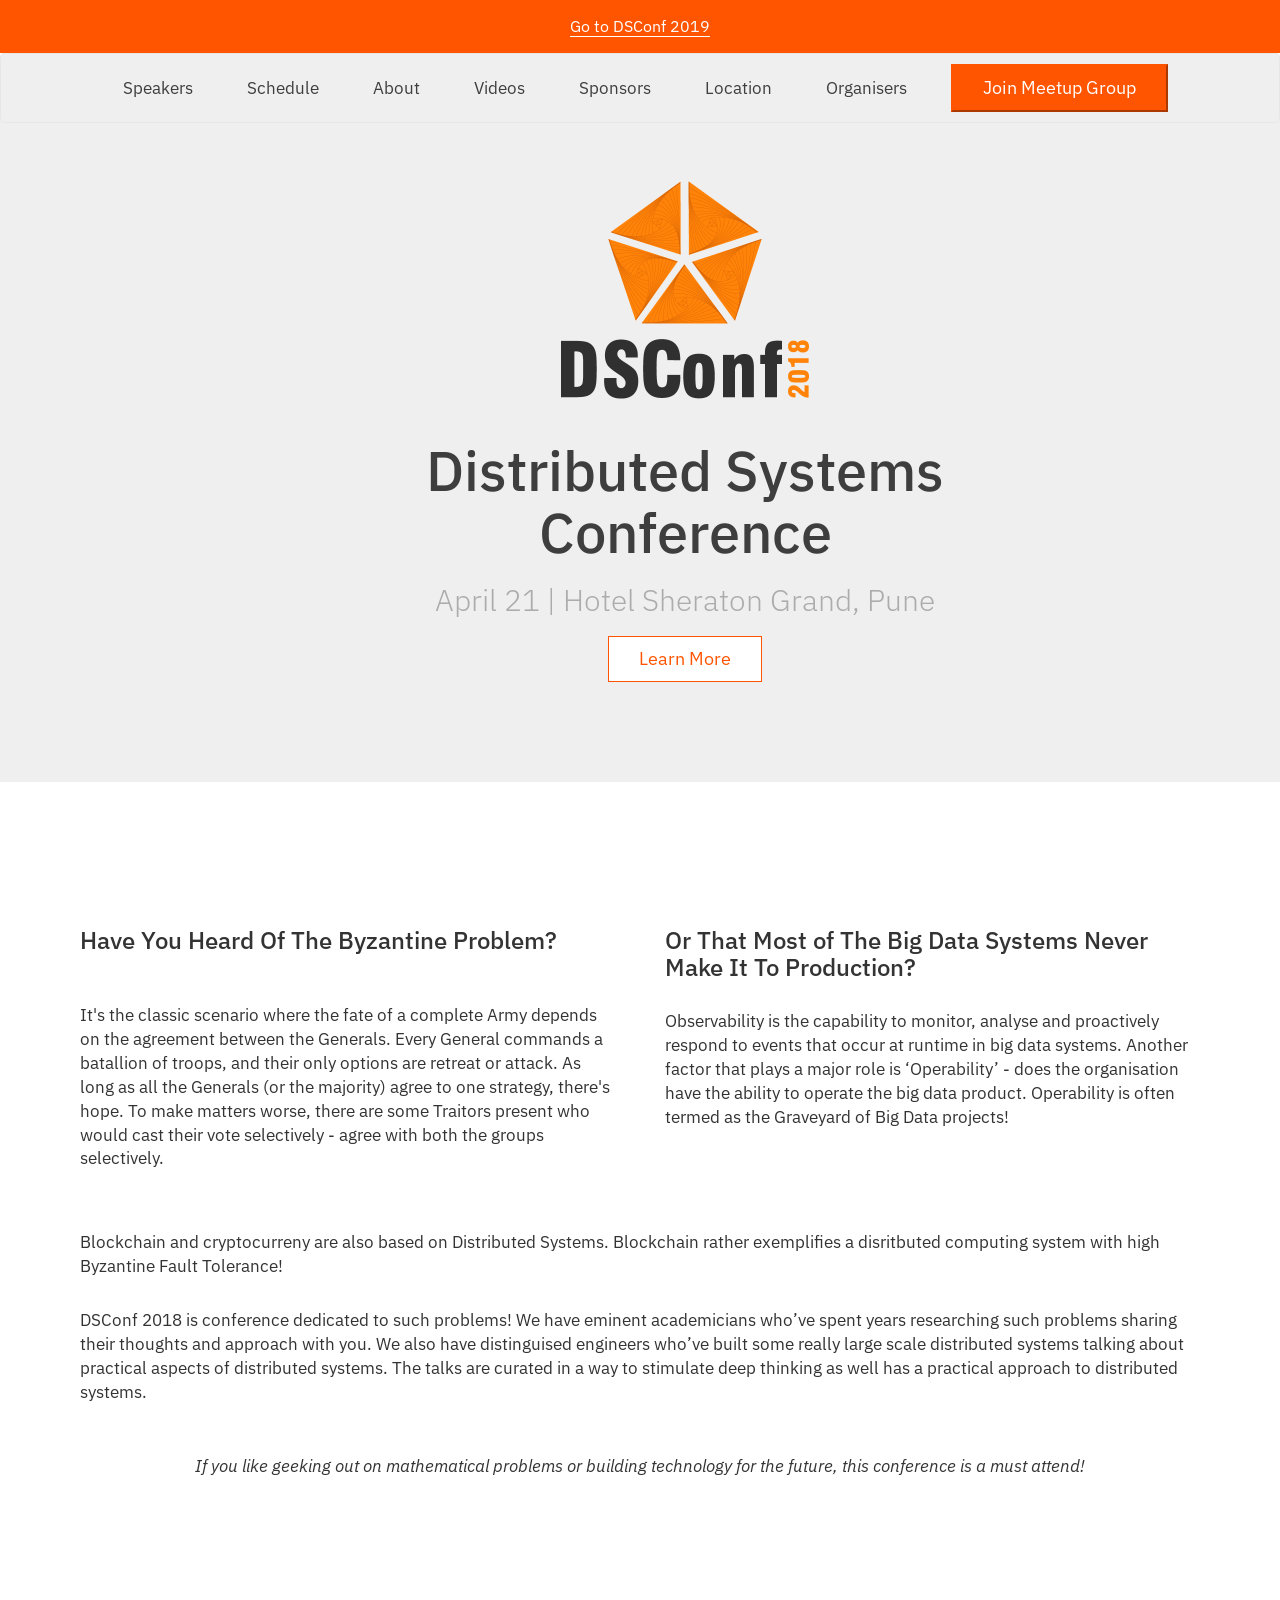
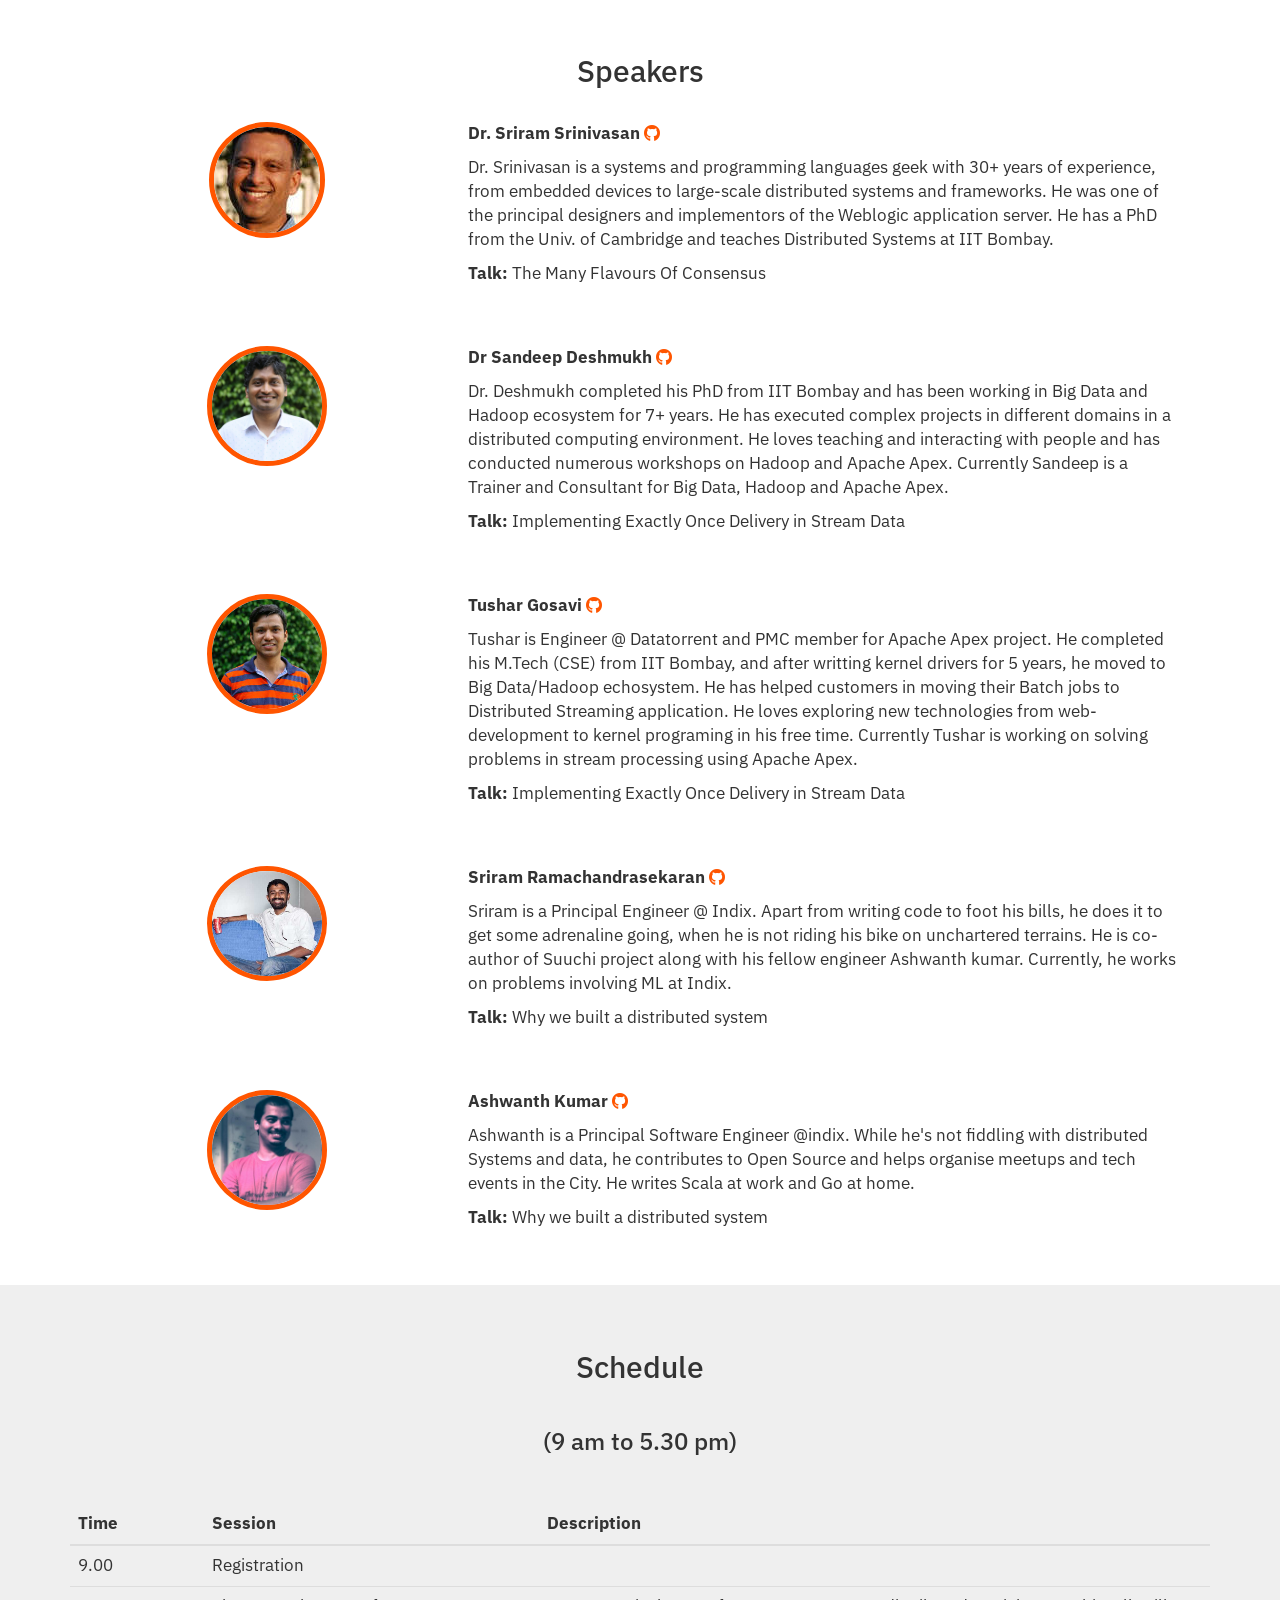
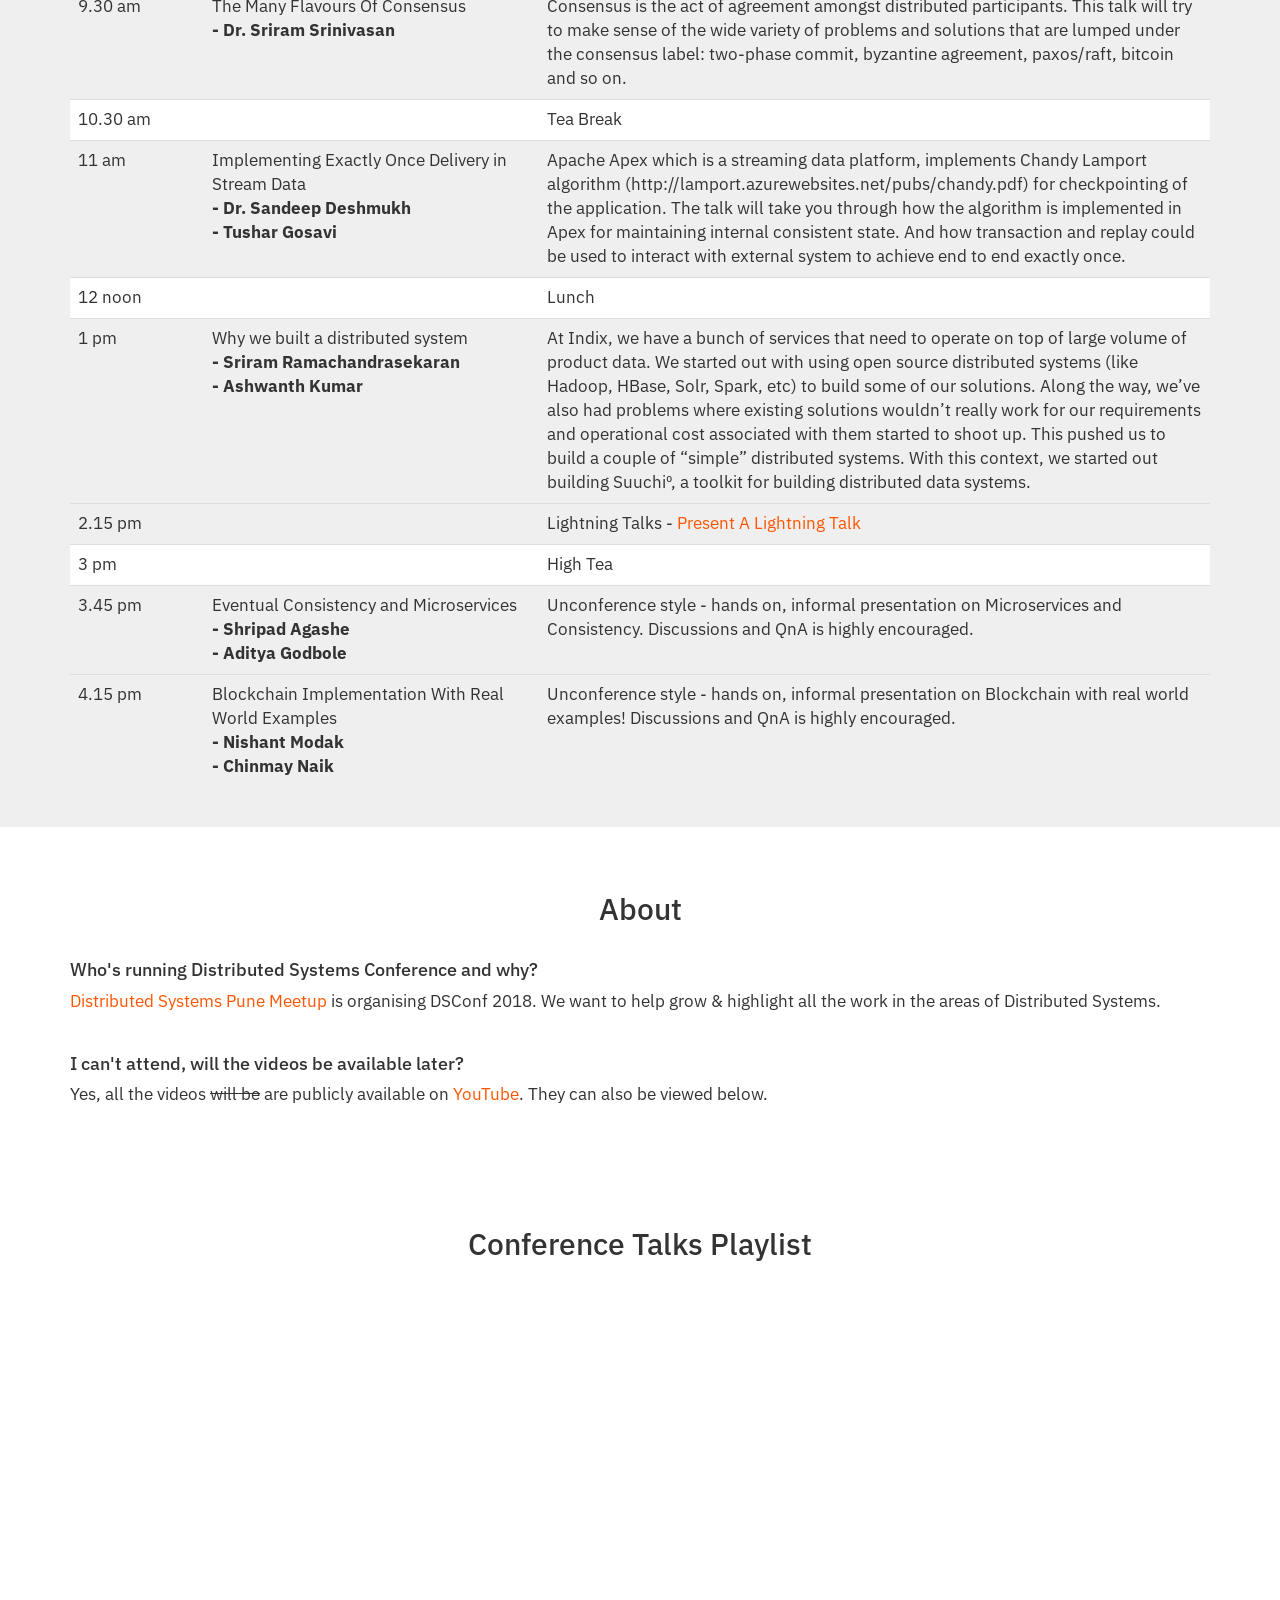
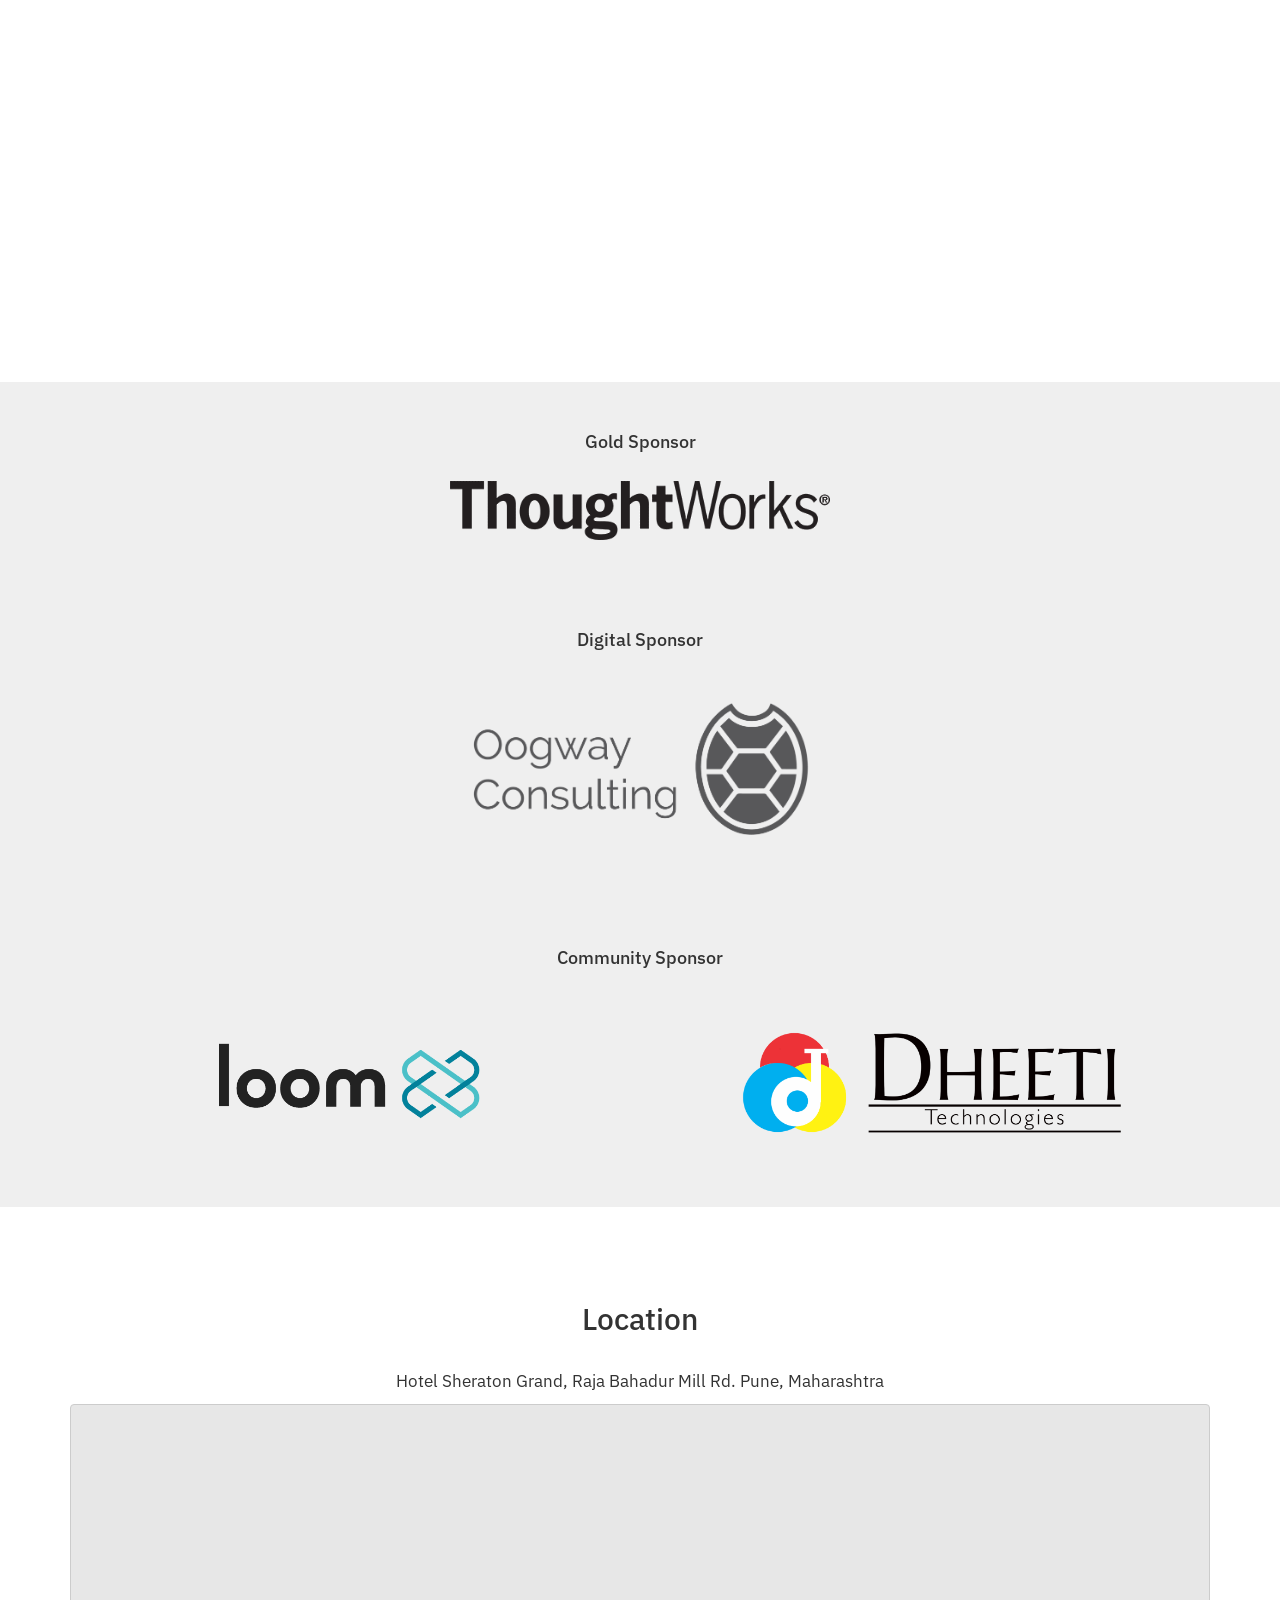
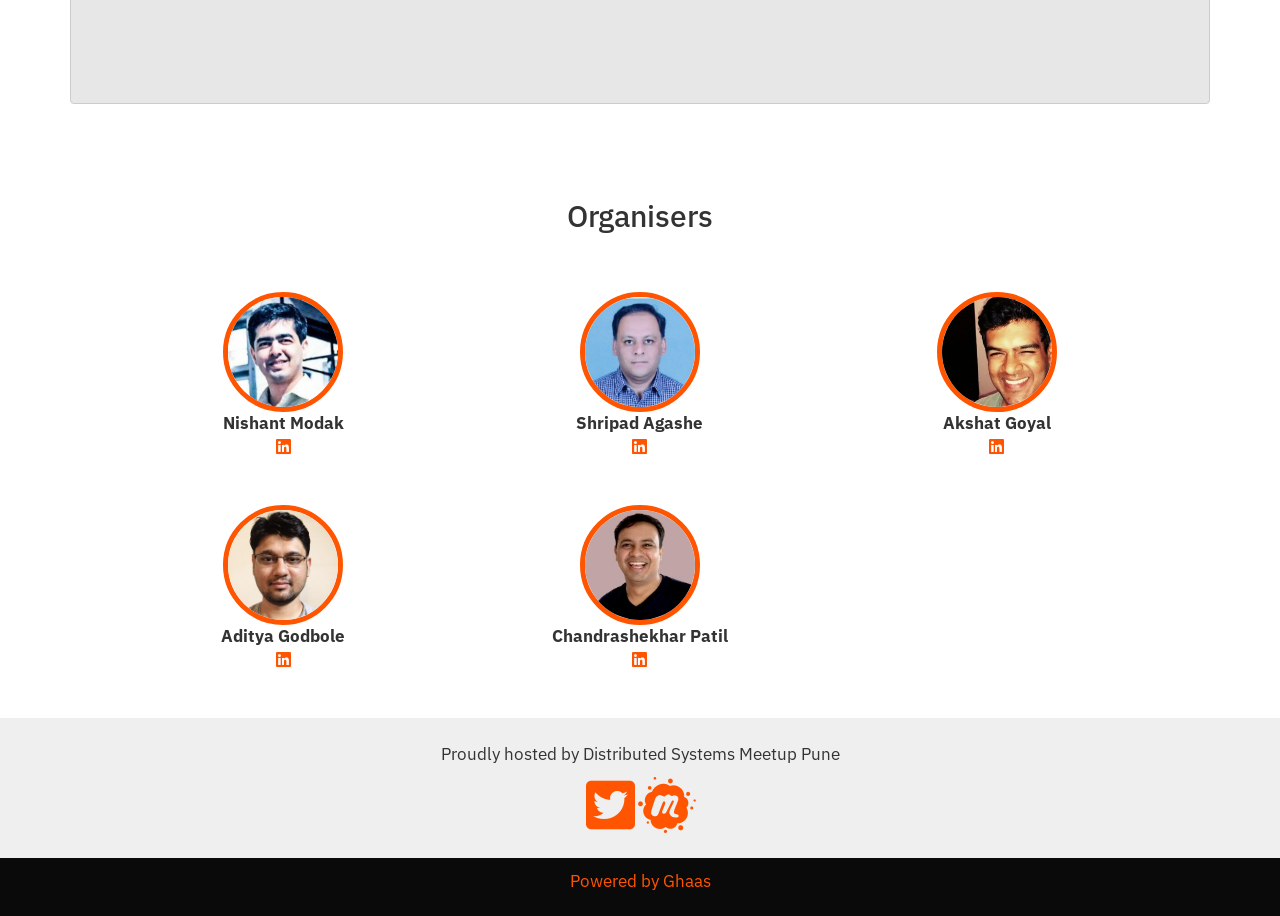
<file: 2018/index.html>
<!doctype html>
<html itemscope itemtype="http://schema.org/Event">

<head>
  <!-- Google Tag Manager -->
  <script>(function(w,d,s,l,i){w[l]=w[l]||[];w[l].push({'gtm.start':
  new Date().getTime(),event:'gtm.js'});var f=d.getElementsByTagName(s)[0],
  j=d.createElement(s),dl=l!='dataLayer'?'&l='+l:'';j.async=true;j.src=
  'https://www.googletagmanager.com/gtm.js?id='+i+dl;f.parentNode.insertBefore(j,f);
  })(window,document,'script','dataLayer','GTM-WKQJ2JG');</script>
  <!-- End Google Tag Manager -->

  <title itemprop="name">Distributed Systems Conference | Pune</title>

  <meta name="viewport" content="width=device-width, initial-scale=1">
  <meta charset="utf-8">
  <meta name="author" content="Distributed Systems Conference 2018" />
  <meta name="description" content="Best Practices | Future of Distributed Systems">
  <meta name="viewport" content="width=device-width">
  <meta http-equiv="X-UA-Compatible" content="IE=edge,chrome=1">

  <link rel="icon" type="image/png" href="../assets/img/DSConf_logo.png">

  <!-- <meta name="generator" content="Hugo 0.34" /> -->
  <meta property="og:title" content="Distributed Systems Conference 2018" />
  <meta property="og:description" content="Best Practices | Future of Distributed Systems" />
  <meta property="og:image" content="https://dsconf.in/img/header-img.png" />
  <meta property="og:type" content="website" />
  <meta property="og:url" content="https://dsconf.in/" />

  <link href="https://fonts.googleapis.com/css?family=IBM+Plex+Sans" rel="stylesheet">

  <meta name="twitter:card" content="summary_large_image" />
  <meta name="twitter:site" content="@dist_sys">
  <!-- <meta name="twitter:image:src" content="https://dsconf.in/img/badge.jpg"/> -->
  <meta name="twitter:title" content="Distributed Systems Conference" />
  <meta name="twitter:description" content="Best Practices | Future of Distributed Systems" />
  <meta name="twitter:image" content="https://dsconf.in/img/header-img.png">

  <link rel="stylesheet" href="https://maxcdn.bootstrapcdn.com/bootstrap/3.3.7/css/bootstrap.min.css" integrity="sha384-BVYiiSIFeK1dGmJRAkycuHAHRg32OmUcww7on3RYdg4Va+PmSTsz/K68vbdEjh4u"
    crossorigin="anonymous">

  <!-- Latest compiled and minified JavaScript -->
  <script src="https://maxcdn.bootstrapcdn.com/bootstrap/3.3.7/js/bootstrap.min.js" integrity="sha384-Tc5IQib027qvyjSMfHjOMaLkfuWVxZxUPnCJA7l2mCWNIpG9mGCD8wGNIcPD7Txa"
    crossorigin="anonymous"></script>


  <link rel="shortcut icon" href="img/favicon.ico" type="image/x-icon">
  <link rel="apple-touch-icon" href="img/apple-touch-icon.png">
  <link href="https://use.fontawesome.com/releases/v5.0.8/css/all.css" rel="stylesheet">
  <link rel="stylesheet" type="text/css" href="css/custom.css">


</head>

<body>

  <!-- Google Tag Manager (noscript) -->
  <noscript><iframe src="https://www.googletagmanager.com/ns.html?id=GTM-WKQJ2JG"
  height="0" width="0" style="display:none;visibility:hidden"></iframe></noscript>
  <!-- End Google Tag Manager (noscript) -->

  <header>
    <div class="back-to-18">
      <div class="container">
        <a href="../">Go to DSConf 2019</a>
      </div>
    </div>
    <nav class="navbar navbar-default text-center" style="color: #efefef">
      <a href="#speakers" target="_blank" title="Speakers" class="nav-link" style="padding: 25px; text-align: center;  margin-top: 5px">
        Speakers
      </a>
      <a href="#schedule" target="_blank" title="Schedule" class="nav-link" style="padding: 25px">
        Schedule
      </a>
      <a href="#about" target="_blank" title="About" class="nav-link" style="padding: 25px">
        About
      </a>
      <a href="#video" target="_blank" title="Videos" class="nav-link" style="padding: 25px">
        Videos
      </a>
      <a href="#sponsors" target="_blank" title="About" class="nav-link" style="padding: 25px">
        Sponsors
      </a>
      <a href="#location" target="_blank" title="Location" class="nav-link" style="padding: 25px">
        Location
      </a>
      <a href="#organiser" target="_blank" title="Location" class="nav-link" style="padding: 25px">
        Organisers
      </a>
      <a href="https://www.meetup.com/Distributed-Systems-Meetup/" target="_blank" title="Location" class="nav-link"
        style="padding: 15px"><button class="btn-1 btn-lg">
          Join Meetup Group</button>
      </a>
    </nav>
  </header>



  <!-- <header class="header"> -->
  <div class="header">
    <div class="container">
      <div class="row">
        <div class="col-md-12">
          <center><img src="img/DSConf-logo.png" class="img-responsive" style="width: 250px"></center>
          <h1>Distributed Systems<br>Conference</h1>
          <h2 style="color: #acacac">April 21 | Hotel Sheraton Grand, Pune</h2>
          <a href="#schedule"><button type="button" class="btn btn-default btn-lg" style="margin-top: 10px">Learn More</button></a>
        </div>
      </div>
    </div>
  </div>

  <div class="section pitch">
    <div class="container">
      <div class="row">
        <div class="col-md-6" style="padding: 25px">
          <h3>Have You Heard Of The Byzantine Problem?</h3>
          <br>
          <br>
          <p>It's the classic scenario where the fate of a complete Army depends on the agreement between the Generals.
            Every General commands a batallion of troops, and their only options are retreat or attack. As long as all
            the Generals (or the majority) agree to one strategy, there's hope. To make matters worse, there are some
            Traitors present who would cast their vote selectively - agree with both the groups selectively.</p>
          <!-- <p>Byzantine Problem is commonly seen in Distributed Systems. How would you go about building a system that is fault tolerant to the 'traitor' nodes.</p> -->

        </div>
        <div class="col-md-6" style="padding: 25px">

          <h3>Or That Most of The Big Data Systems Never Make It To Production?</h3>
          <br>
          <p>Observability is the capability to monitor, analyse and proactively respond to events that occur at
            runtime in big data systems. Another factor that plays a major role is ‘Operability’ - does the
            organisation have the ability to operate the big data product. Operability is often termed as the Graveyard
            of Big Data projects!</p>
        </div>
      </div>

      <div class="row">
        <div class="col-md-12" style="padding: 25px">
          <p>Blockchain and cryptocurreny are also based on Distributed Systems. Blockchain rather exemplifies a
            disritbuted computing system with high Byzantine Fault Tolerance!</p>
          <br>
          <p style="text-align: left">DSConf 2018 is conference dedicated to such problems! We have eminent
            academicians who’ve spent years researching such problems sharing their thoughts and approach with you. We
            also have distinguised engineers who’ve built some really large scale distributed systems talking about
            practical aspects of distributed systems. The talks are curated in a way to stimulate deep thinking as well
            has a practical approach to distributed systems.</p>
          <br>
          <br>
          <p style="text-align: center;"><em>If you like geeking out on mathematical problems or building technology
              for the future, this conference is a must attend!</em></p>
        </div>
      </div>
    </div>
  </div>



  <div class="section lineup" id="speakers">
    <div class="container">
      <h2>Speakers</h2>
      <div class="speaker row">
        <div class="col-sm-4">
          <img src="img/sriram.jpg">
        </div>
        <div class="col-sm-8">
          <p style="text-align: left;"><b>Dr. Sriram Srinivasan</b> <a href="https://github.com/sriram-srinivasan"
              target="_blank"><i class="fab fa-github"></i></a> </p>
          <p style="text-align: left;">Dr. Srinivasan is a systems and programming languages geek with 30+ years of
            experience, from embedded devices to large-scale distributed systems and frameworks. He was one of the
            principal designers and implementors of the Weblogic application server. He has a PhD from the Univ. of
            Cambridge and teaches Distributed Systems at IIT Bombay.</p>
          <p style="text-align: left;"><b>Talk:</b> The Many Flavours Of Consensus</p>
        </div>
      </div>

      <div class="speaker row">
        <div class="col-sm-4">
          <img src="img/sandeep-deshmukh.jpg" style="width: 120px">
        </div>
        <div class="col-sm-8">
          <p style="text-align: left;"><b>Dr Sandeep Deshmukh </b><a href="https://github.com/sandeepdeshmukh" target="_blank"><i
                class="fab fa-github"></i></a></p>
          <p style="text-align: left;">Dr. Deshmukh completed his PhD from IIT Bombay and has been working in Big Data
            and Hadoop ecosystem for 7&#43; years. He has executed complex projects in different domains in a
            distributed computing environment. He loves teaching and interacting with people and has conducted numerous
            workshops on Hadoop and Apache Apex. Currently Sandeep is a Trainer and Consultant for Big Data, Hadoop and
            Apache Apex.</p>

          <p style="text-align: left;"><b>Talk:</b> Implementing Exactly Once Delivery in Stream Data</p>
        </div>
      </div>

      <div class="speaker row">
        <div class="col-sm-4">
          <img src="img/tushar.jpeg" style="width: 120px">
        </div>
        <div class="col-sm-8">
          <p style="text-align: left;"><b>Tushar Gosavi </b><a href="https://github.com/tushargosavi" target="_blank"><i
                class="fab fa-github"></i></a></p>
          <p style="text-align: left;">Tushar is Engineer @ Datatorrent and PMC member for Apache Apex project. He
            completed his M.Tech (CSE) from IIT Bombay, and after writting kernel drivers for 5 years, he moved to Big
            Data/Hadoop echosystem. He has helped customers in moving their Batch jobs to Distributed Streaming
            application. He loves exploring new technologies from web-development to kernel programing in his free
            time. Currently Tushar is working on solving problems in stream processing using Apache Apex. </p>

          <p style="text-align: left;"><b>Talk:</b> Implementing Exactly Once Delivery in Stream Data</p>
        </div>
      </div>


      <div class="speaker row">
        <div class="col-sm-4">
          <img src="img/sriram-indix.jpg" style="width: 120px">
        </div>
        <div class="col-sm-8">
          <p style="text-align: left;"><b>Sriram Ramachandrasekaran </b><a href="https://github.com/brewkode" target="_blank"><i
                class="fab fa-github"></i></a></p>
          <p style="text-align: left;">Sriram is a Principal Engineer @ Indix. Apart from writing code to foot his
            bills, he does it to get some adrenaline going, when he is not riding his bike on unchartered terrains. He
            is co-author of Suuchi project along with his fellow engineer Ashwanth kumar. Currently, he works on
            problems involving ML at Indix.
            <p style="text-align: left;"><b>Talk:</b> Why we built a distributed system</p>
        </div>
      </div>

      <div class="speaker row">
        <div class="col-sm-4">
          <img src="img/aswant.jpeg" style="width: 120px">
        </div>
        <div class="col-sm-8">
          <p style="text-align: left;"><b>Ashwanth Kumar</b> <a href="https://github.com/ashwanthkumar" target="_blank"><i
                class="fab fa-github"></i></a></p>

          <p style="text-align: left;">Ashwanth is a Principal Software Engineer @indix. While he&#39;s not fiddling
            with distributed Systems and data, he contributes to Open Source and helps organise meetups and tech events
            in the City. He writes Scala at work and Go at home.
            <p style="text-align: left;"><b>Talk:</b> Why we built a distributed system</p>
        </div>
      </div>
    </div>
  </div>


  <div class="section sched" id="schedule">
    <div class="container">
      <h2 class="section-title">Schedule</h2>
      <center>
        <h3>(9 am to 5.30 pm)</h3>
      </center>
      <br>
      <br>
      <table class="table">
        <thead>
          <tr>
            <th class="schedule-time">Time</th>
            <th class="schedule-slot">Session</th>
            <th class="schedule-description">Description</th>
          </tr>
        </thead>
        <tbody>


          <tr>
            <td class="schedule-time">9.00</td>
            <td class="schedule-slot" id=id1>
              Registration
              <span class="speakers-company"></span>
            </td>
            <td class="schedule-description"></td>
          </tr>


          <tr>
            <td class="schedule-time">9.30 am</td>
            <td class="schedule-slot" id=id2>
              The Many Flavours Of Consensus<br><b>- Dr. Sriram Srinivasan</b>
              <span class="speakers-company"></span>
            </td>
            <td class="schedule-description"> Consensus is the act of agreement amongst distributed participants. This
              talk will try to make sense of the wide variety of problems and solutions that are lumped under the
              consensus label: two-phase commit, byzantine agreement, paxos/raft, bitcoin and so on.</td>
          </tr>

          <tr style="background-color: #fff">
            <td class="schedule-time">10.30 am</td>
            <td class="schedule-slot" id=id3>

              <span class="speakers-company"></span>
            </td>
            <td class="schedule-description">Tea Break</td>
          </tr>



          <tr>
            <td class="schedule-time">11 am</td>
            <td class="schedule-slot" id=id3>
              Implementing Exactly Once Delivery in Stream Data <br><b>- Dr. Sandeep Deshmukh</b><br><b>- Tushar Gosavi</b>
              <span class="speakers-company"></span>
            </td>
            <td class="schedule-description">Apache Apex which is a streaming data platform, implements Chandy Lamport
              algorithm (http://lamport.azurewebsites.net/pubs/chandy.pdf) for checkpointing of the application. The
              talk will take you through how the algorithm is implemented in Apex for maintaining internal consistent
              state. And how transaction and replay could be used to interact with external system to achieve end to
              end exactly once. </td>
          </tr>

          <tr style="background-color: #fff">
            <td class="schedule-time">12 noon</td>
            <td class="schedule-slot" id=id3>

              <span class="speakers-company"></span>
            </td>
            <td class="schedule-description">Lunch</td>
          </tr>




          <tr>
            <td class="schedule-time">1 pm</td>
            <td class="schedule-slot" id=id4>
              Why we built a distributed system <br><b>- Sriram Ramachandrasekaran</b><br><b>- Ashwanth Kumar</b>
              <span class="speakers-company"></span>
            </td>
            <td class="schedule-description">At Indix, we have a bunch of services that need to operate on top of large
              volume of product data. We started out with using open source distributed systems (like Hadoop, HBase,
              Solr, Spark, etc) to build some of our solutions. Along the way, we’ve also had problems where existing
              solutions wouldn’t really work for our requirements and operational cost associated with them started to
              shoot up. This pushed us to build a couple of “simple” distributed systems. With this context, we started
              out building Suuchi⁰, a toolkit for building distributed data systems.</td>
          </tr>



          <tr>
            <td class="schedule-time">2.15 pm</td>
            <td class="schedule-slot" id=id5>

              <span class="speakers-company"></span>
            </td>
            <td class="schedule-description">Lightning Talks - <a href="https://docs.google.com/forms/d/e/1FAIpQLSfOF4ZO0Rz4B5fuDj3karP1HTQwK99vUab92j4xO9oRUmSqjw/viewform"
                target="_blank">Present A Lightning Talk</a></td>
          </tr>

          <tr style="background-color: #fff">
            <td class="schedule-time">3 pm</td>
            <td class="schedule-slot" id=id5>

              <span class="speakers-company"></span>
            </td>
            <td class="schedule-description">High Tea</td>
          </tr>


          <tr>
            <td class="schedule-time">3.45 pm</td>
            <td class="schedule-slot" id=id4>
              Eventual Consistency and Microservices <br><b>- Shripad Agashe</b><br><b>- Aditya Godbole</b>
              <span class="speakers-company"></span>
            </td>
            <td class="schedule-description">Unconference style - hands on, informal presentation on Microservices and
              Consistency. Discussions and QnA is highly encouraged.</td>
          </tr>

          <tr>
            <td class="schedule-time">4.15 pm</td>
            <td class="schedule-slot" id=id4>
              Blockchain Implementation With Real World Examples <br><b>- Nishant Modak</b><br><b>- Chinmay Naik</b>
              <span class="speakers-company"></span>
            </td>
            <td class="schedule-description">Unconference style - hands on, informal presentation on Blockchain with
              real world examples! Discussions and QnA is highly encouraged.</td>
          </tr>


        </tbody>
      </table>


    </div>

  </div>



  <div class="section about" id="about">
    <div class="container">
      <h2 class="section-title">About</h2>
      <h4>Who's running Distributed Systems Conference and why?</h4>
      <p><a target="_blank" href="http://meetup.com/Distributed-Systems-Meetup/">Distributed Systems Pune Meetup </a>
        is organising DSConf 2018. We want to help grow &amp; highlight all the work in the areas of Distributed
        Systems.</p>
      <br>
      <h4>I can't attend, will the videos be available later?</h4>
      <p>Yes, all the videos <s>will be</s> are publicly available on <a href="https://www.youtube.com/channel/UCL7eo0uzidPltfX6b8-4KYQ"
          target="_blank">YouTube</a>. They can also be viewed below.</p>

    </div>
  </div>

  <div class="section video" id="video">
    <div class="container">
      <h2 class="section-title">Conference Talks Playlist</h2>
      <div class="row">
        <div class="col-md-12 col-sm-12 col-xs-12">
          <div class="embed-responsive embed-responsive-16by9">
            <iframe class="embed-responsive-item" width="560" height="315" style="padding: 25px" src="https://www.youtube.com/embed/videoseries?list=PLtwryQsokeGLHAIF5K6t2uRfBSoxWcjLa"
              frameborder="0" allow="autoplay; encrypted-media" allowfullscreen></iframe></center>
          </div>
        </div>
      </div>
    </div>
  </div>



  <div class="section sponsors" id="sponsors">
    <div class="container">
      <!-- <h2 class="section-title">Sponsors</h2> -->
      <h4>Gold Sponsor</h4>
      <div class="row">
        <div class="col-sm-12">
          <center><a href="http://thoughtworks.com/" target="_blank"><img class="company-logo img-responsive" src="img/tw-logo.png"
                style="width: 400px"></a></center>
        </div>
      </div>
      <br>
      <br>
      <br>
      <h4>Digital Sponsor</h4>
      <div class="row">
        <div class="col-sm-12">
          <center><a href="http://oogway.in/" target="_blank"><img class="company-logo" src="img/Oogway Logo-02.png"
                style="width: 400px"></center></a>
        </div>
      </div>

      <br>
      <br>
      <br>
      <h4>Community Sponsor</h4>
      <div class="row">
        <div class="col-sm-6">
          <center><a href="https://loomx.io/" target="_blank"><img class="company-logo" src="img/loom-nobg-logo.png"
                style="width: 400px"></center>
        </div>
        <div class="col-sm-6">
          <center><a href="http://www.dheeti.com/" target="_blank"><img class="company-logo img-responsive" src="img/dheeti-logo.png"
                style="width: 420px; margin-top:35px"></a></center>
        </div>

        <!-- <div class="col-sm-4">
            <center><img class="sponsor-logo" src="img/dheeti-logo.png" style="width: 200px"></center>
          </div> -->
      </div>
    </div>
  </div>


  <section class="location section" id="location">
    <div class="container">
      <h2 class="section-title">Location</h2>

      <p itemprop="address" itemscope itemtype="http://schema.org/PostalAddress">
        <span itemprop="streetAddress">Hotel Sheraton Grand, Raja Bahadur Mill Rd. </span>
        <span itemprop="addressLocality">Pune</span>,
        <span itemprop="addressRegion"> Maharashtra</span>
      </p>

      <div id="map-canvas" class="location-area" data-address="Hotel Sheraton Grand, Raja Bahadur Mill Rd, Pune - Maharashtra"></div>
    </div>
  </section>

  </div>
  </div>

  <div class="organiser" id="organiser">
    <div class="container">
      <h2 class="section-title">Organisers</h2>
      <div class="row" style="margin: 35px">
        <div class="col-md-4">
          <center><img src="img/nishant.jpg" style="width: 120px"></center>

          <center>
            <p><b>Nishant Modak</b><br><a href="https://www.linkedin.com/in/modak/" target="_blank"><i class="fab fa-linkedin"></i></a></p>
          </center>
        </div>
        <div class="col-md-4">
          <center><img src="img/shripad.jpg" style="width: 120px"></center>

          <center>
            <p><b>Shripad Agashe</b><br><a href="https://www.linkedin.com/in/sagashe/" target="_blank"><i class="fab fa-linkedin"></i></a></p>
          </center>
        </div>
        <div class="col-md-4">
          <center><img src="img/akshat.jpg" style="width: 120px"></center>

          <center>
            <p><b>Akshat Goyal</b><br><a href="https://www.linkedin.com/in/akshat-goyal/" target="_blank"><i class="fab fa-linkedin"></i></a></p>
          </center>
        </div>
      </div>

      <div class="row" style="margin: 35px">
        <div class="col-md-4">
          <center><img src="img/aditya.jpg" style="width: 120px"></center>

          <center>
            <p><b>Aditya Godbole</b><br><a href="https://www.linkedin.com/in/adityagodbole/" target="_blank"><i class="fab fa-linkedin"></i></a></p>
          </center>
        </div>
        <div class="col-md-4">
          <center><img src="img/shekhar.jpg" style="width: 120px"></center>

          <center>
            <p><b>Chandrashekhar Patil</b><br><a href="https://www.linkedin.com/in/cshekharpatil/" target="_blank"><i
                  class="fab fa-linkedin"></i></a></p>
          </center>
        </div>

      </div>
    </div>





    <div class="footer section">
      <div class="container">
        <p>Proudly hosted by Distributed Systems Meetup Pune</p>
        <a href="https://twitter.com/dist_sys"><i class="fab fa-twitter-square fa-4x"></i></a>
        <a href="https://www.meetup.com/Distributed-Systems-Meetup/"><i class="fab fa-meetup fa-4x"></i></a>
      </div>
    </div>

    <div class="footer section" style="background-color: #0a0a0a; padding: 12px">
      <div class="container">
        <a href="https://ghaas.xyz" target="_blank">
          <p>Powered by Ghaas</p>
        </a>
      </div>
    </div>


    <script src="https://ajax.googleapis.com/ajax/libs/jquery/1.11.0/jquery.min.js"></script>
    <script>
      window.jQuery || document.write('<script src="https://dsconf.in/js/jquery.js"><\/script>')
    </script>


    <script src="https://maps.google.com/maps/api/js?key=AIzaSyBn2ym7eC7ljBuWwxZgJ-U9gbKCIMk43rQ"></script>
    <script src="js/main.js"></script>
    <script src="js/jquery.js"></script>

</body>

</html>
</file>
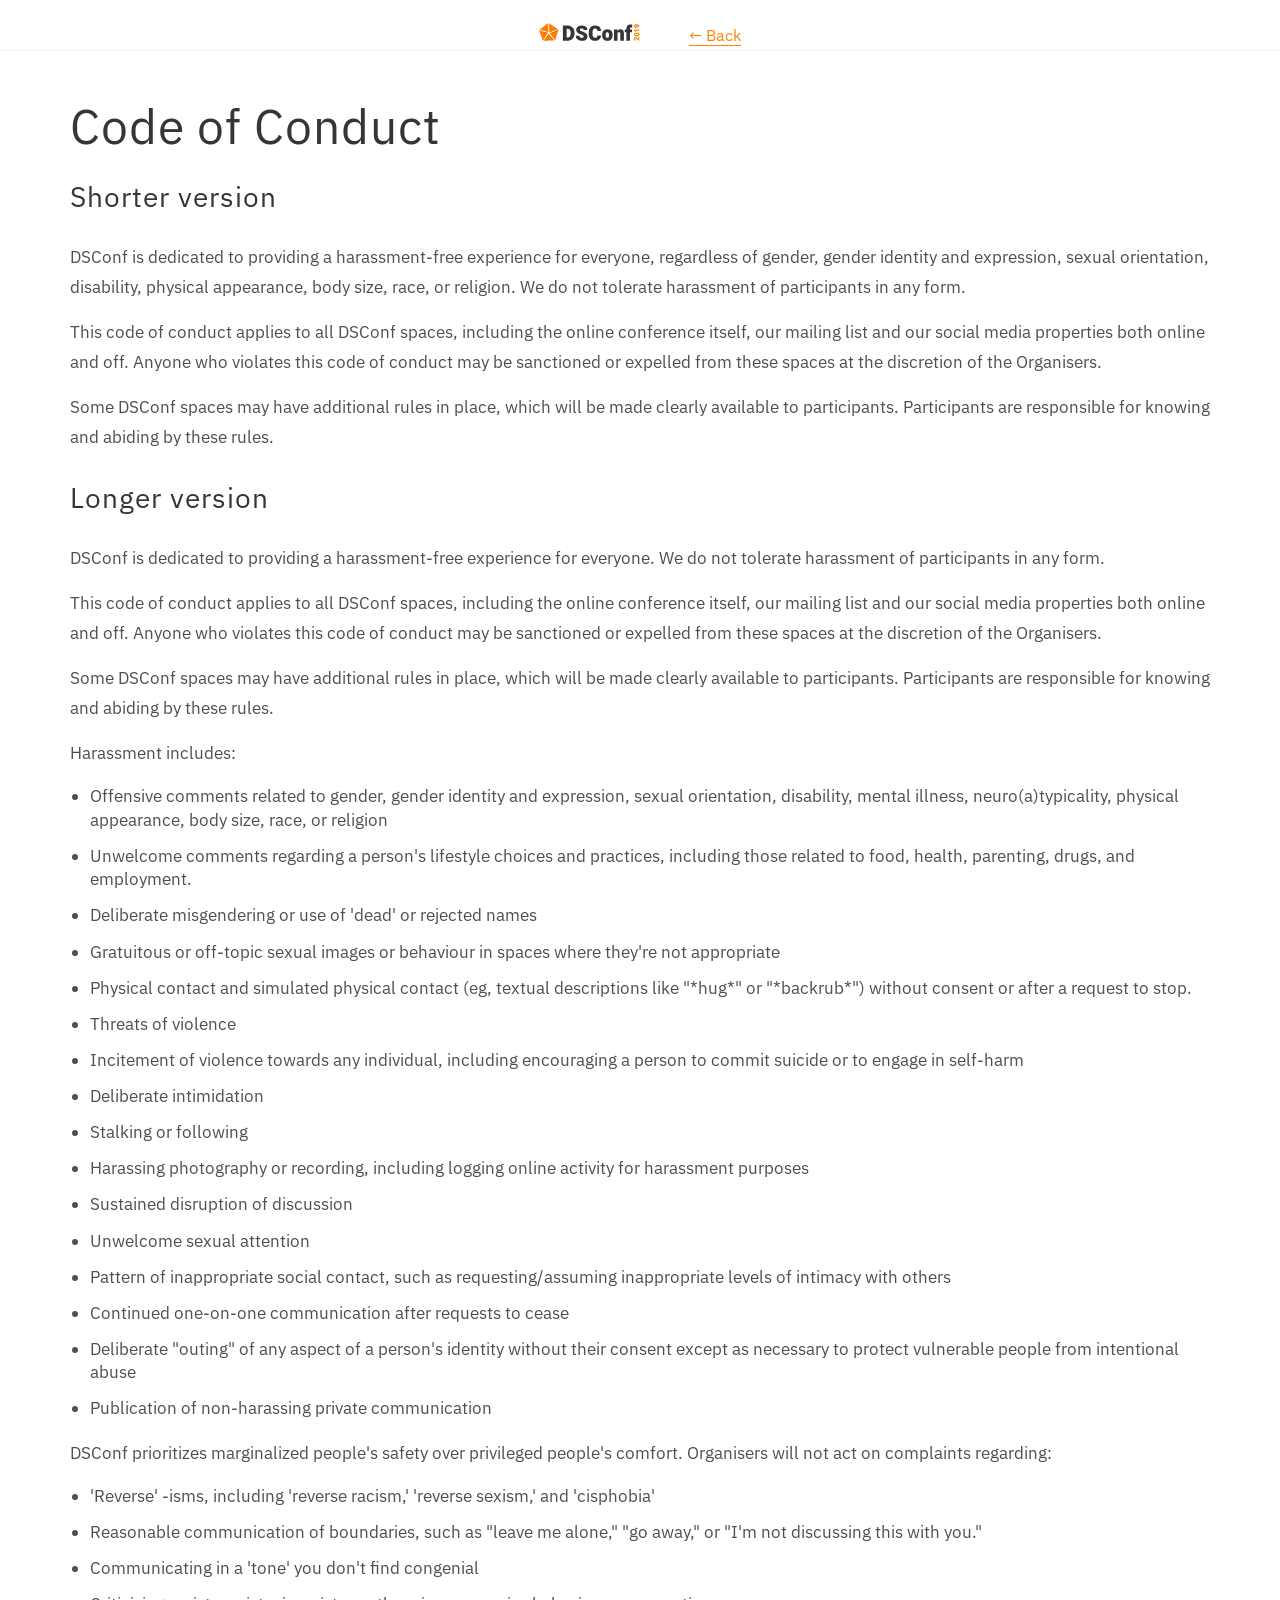
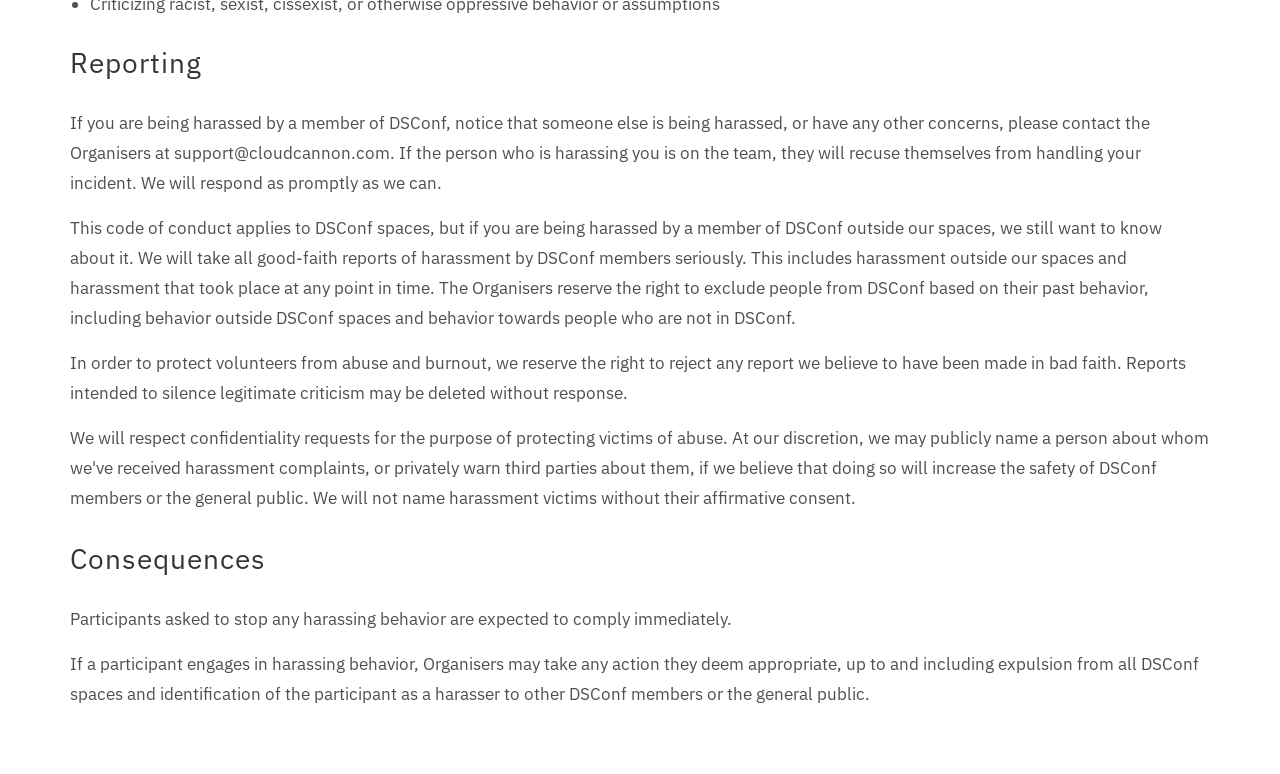
<file: code-of-conduct/index.html>
<!DOCTYPE html>
<html lang="en">

<head>

  <!-- Google Tag Manager -->
  <script>(function(w,d,s,l,i){w[l]=w[l]||[];w[l].push({'gtm.start':
  new Date().getTime(),event:'gtm.js'});var f=d.getElementsByTagName(s)[0],
  j=d.createElement(s),dl=l!='dataLayer'?'&l='+l:'';j.async=true;j.src=
  'https://www.googletagmanager.com/gtm.js?id='+i+dl;f.parentNode.insertBefore(j,f);
  })(window,document,'script','dataLayer','GTM-WKQJ2JG');</script>
  <!-- End Google Tag Manager -->
      
  <meta charset="UTF-8">
  <meta name="viewport" content="width=device-width, initial-scale=1.0">
  <meta http-equiv="X-UA-Compatible" content="ie=edge">
  <title>Code of Conduct | DSConf</title>
  <link href="https://fonts.googleapis.com/css?family=IBM+Plex+Sans:400,400i,700,700i|Open+Sans" rel="stylesheet">
  <link rel="stylesheet" href="../assets/css/style.css">
  <link rel="icon" type="image/png" href="../assets/img/DSConf_logo.png">
  <!-- Search Engine -->
  <meta name="description" content="Best Practices | Future of Distributed Systems">
  <meta name="image" content="https://dsconf.in/assets/img/site-image-meta.jpg">
  <!-- Schema.org for Google -->
  <meta itemprop="name" content="DSConf 2019 | India's Premier Distributed Systems Conference">
  <meta itemprop="description" content="Best Practices | Future of Distributed Systems">
  <meta itemprop="image" content="https://dsconf.in/assets/img/site-image-meta.jpg">
  <!-- Twitter -->
  <meta name="twitter:card" content="summary">
  <meta name="twitter:title" content="DSConf 2019 | India's Premier Distributed Systems Conference">
  <meta name="twitter:description" content="Best Practices | Future of Distributed Systems">
  <meta name="twitter:site" content="@dist_sys">
  <meta name="twitter:creator" content="@dist_sys">
  <meta name="twitter:image:src" content="https://dsconf.in/assets/img/site-image-meta.jpg">
  <!-- Open Graph general (Facebook, Pinterest & Google+) -->
  <meta name="og:title" content="DSConf 2019 | India's Premier Distributed Systems Conference">
  <meta name="og:description" content="Best Practices | Future of Distributed Systems">
  <meta name="og:image" content="https://dsconf.in/assets/img/site-image-meta.jpg">
  <meta name="og:url" content="https://dsconf.in">
  <meta name="og:site_name" content="DSConf 2019">
  <meta name="og:type" content="website">
  <style>
    p, ul, li {
      font-size: 17px;
      color: #4f4f4f;
    }
    nav {
      position: relative;
    }
    section {
      padding: 50px 0;
    }
    .nav-items {
      display: flex;
      flex-wrap: wrap;
      justify-content: space-between;
      align-items: center;
      width: 100%;
      padding-top: 20px;
    }
    .nav-left, .nav-right {
      flex: 1;
    }
    .nav-left img {
      width: 150px;
    }
    .nav-left a {
      border: none;
      text-decoration: none;
    }
    .nav-right {
      text-align: right;
    }
    .nav-right a:hover {
      border-bottom-color: #4f4f4f;
    }
  </style>
</head>

<body>

  <!-- Google Tag Manager (noscript) -->
  <noscript><iframe src="https://www.googletagmanager.com/ns.html?id=GTM-WKQJ2JG"
  height="0" width="0" style="display:none;visibility:hidden"></iframe></noscript>
  <!-- End Google Tag Manager (noscript) -->

  <nav>
    <div class="container">
      <div class="nav-items">
        <div class="nav-left">
          <a href="../">
            <img src="../assets/img/DSConf2019_logo.svg" alt="DSConf logo">
          </a>
        </div>
        <div class="nav-right">
          <a href="../">&larr; Back</a>
        </div>
      </div>
    </div>
  </nav>

  <!-- <div class="nav-wrapper"></div> -->

  <main>

    <section>
      <div class="container">
        <h1>Code of Conduct</h1>
        <h3>Shorter version </h3>
        <p>DSConf is dedicated to providing a harassment-free experience for everyone, regardless of gender, gender identity and expression, sexual orientation, disability, physical appearance, body size, race, or religion. We do not tolerate harassment of participants in any form.</p>
        <p>This code of conduct applies to all DSConf spaces, including the online conference itself, our mailing list and our social media properties both online and off. Anyone who violates this code of conduct may be sanctioned or expelled from these spaces at the discretion of the Organisers.</p>
        <p>Some DSConf spaces may have additional rules in place, which will be made clearly available to participants. Participants are responsible for knowing and abiding by these rules.</p>
        <h3>Longer version</h3>
        <p>DSConf is dedicated to providing a harassment-free experience for everyone. We do not tolerate harassment of participants in any form.</p>
        <p>This code of conduct applies to all DSConf spaces, including the online conference itself, our mailing list and our social media properties both online and off. Anyone who violates this code of conduct may be sanctioned or expelled from these spaces at the discretion of the Organisers.</p>
        <p>Some DSConf spaces may have additional rules in place, which will be made clearly available to participants. Participants are responsible for knowing and abiding by these rules. </p>
        <p>Harassment includes: </p>
        <ul>
          <li>Offensive comments related to gender, gender identity and expression, sexual orientation, disability, mental illness, neuro(a)typicality, physical appearance, body size, race, or religion </li>
          <li>Unwelcome comments regarding a person's lifestyle choices and practices, including those related to food, health, parenting, drugs, and employment. </li>
          <li>Deliberate misgendering or use of 'dead' or rejected names</li>
          <li>Gratuitous or off-topic sexual images or behaviour in spaces where they're not appropriate</li>
          <li>Physical contact and simulated physical contact (eg, textual descriptions like "*hug*" or "*backrub*") without consent or after a request to stop.</li>
          <li>Threats of violence</li>
          <li>Incitement of violence towards any individual, including encouraging a person to commit suicide or to engage in self-harm</li>
          <li>Deliberate intimidation</li>
          <li>Stalking or following</li>
          <li>Harassing photography or recording, including logging online activity for harassment purposes</li>
          <li>Sustained disruption of discussion</li>
          <li>Unwelcome sexual attention</li>
          <li>Pattern of inappropriate social contact, such as requesting/assuming inappropriate levels of intimacy with others</li>
          <li>Continued one-on-one communication after requests to cease</li>
          <li>Deliberate "outing" of any aspect of a person's identity without their consent except as necessary to protect vulnerable people from intentional abuse</li>
          <li>Publication of non-harassing private communication</li>
        </ul>
        <p>DSConf prioritizes marginalized people's safety over privileged people's comfort. Organisers will not act on complaints regarding:</p>
        <ul>
          <li>'Reverse' -isms, including 'reverse racism,' 'reverse sexism,' and 'cisphobia'</li>
          <li>Reasonable communication of boundaries, such as "leave me alone," "go away," or "I'm not discussing this with you."</li>
          <li>Communicating in a 'tone' you don't find congenial</li>
          <li>Criticizing racist, sexist, cissexist, or otherwise oppressive behavior or assumptions</li>
        </ul>
        <h3>Reporting </h3>
        <p>If you are being harassed by a member of DSConf, notice that someone else is being harassed, or have any other concerns, please contact the Organisers at support@cloudcannon.com. If the person who is harassing you is on the team, they will recuse themselves from handling your incident. We will respond as promptly as we can.</p>
        <p>This code of conduct applies to DSConf spaces, but if you are being harassed by a member of DSConf outside our spaces, we still want to know about it. We will take all good-faith reports of harassment by DSConf members seriously. This includes harassment outside our spaces and harassment that took place at any point in time. The Organisers reserve the right to exclude people from DSConf based on their past behavior, including behavior outside DSConf spaces and behavior towards people who are not in DSConf.</p>
        <p>In order to protect volunteers from abuse and burnout, we reserve the right to reject any report we believe to have been made in bad faith. Reports intended to silence legitimate criticism may be deleted without response.</p>
        <p>We will respect confidentiality requests for the purpose of protecting victims of abuse. At our discretion, we may publicly name a person about whom we've received harassment complaints, or privately warn third parties about them, if we believe that doing so will increase the safety of DSConf members or the general public. We will not name harassment victims without their affirmative consent.</p>
        <h3>Consequences</h3>
        <p>Participants asked to stop any harassing behavior are expected to comply immediately. </p>
        <p>If a participant engages in harassing behavior, Organisers may take any action they deem appropriate, up to and including expulsion from all DSConf spaces and identification of the participant as a harasser to other DSConf members or the general public.</p>
      </div>
    </section>

  </main>

</body>

</html>
</file>
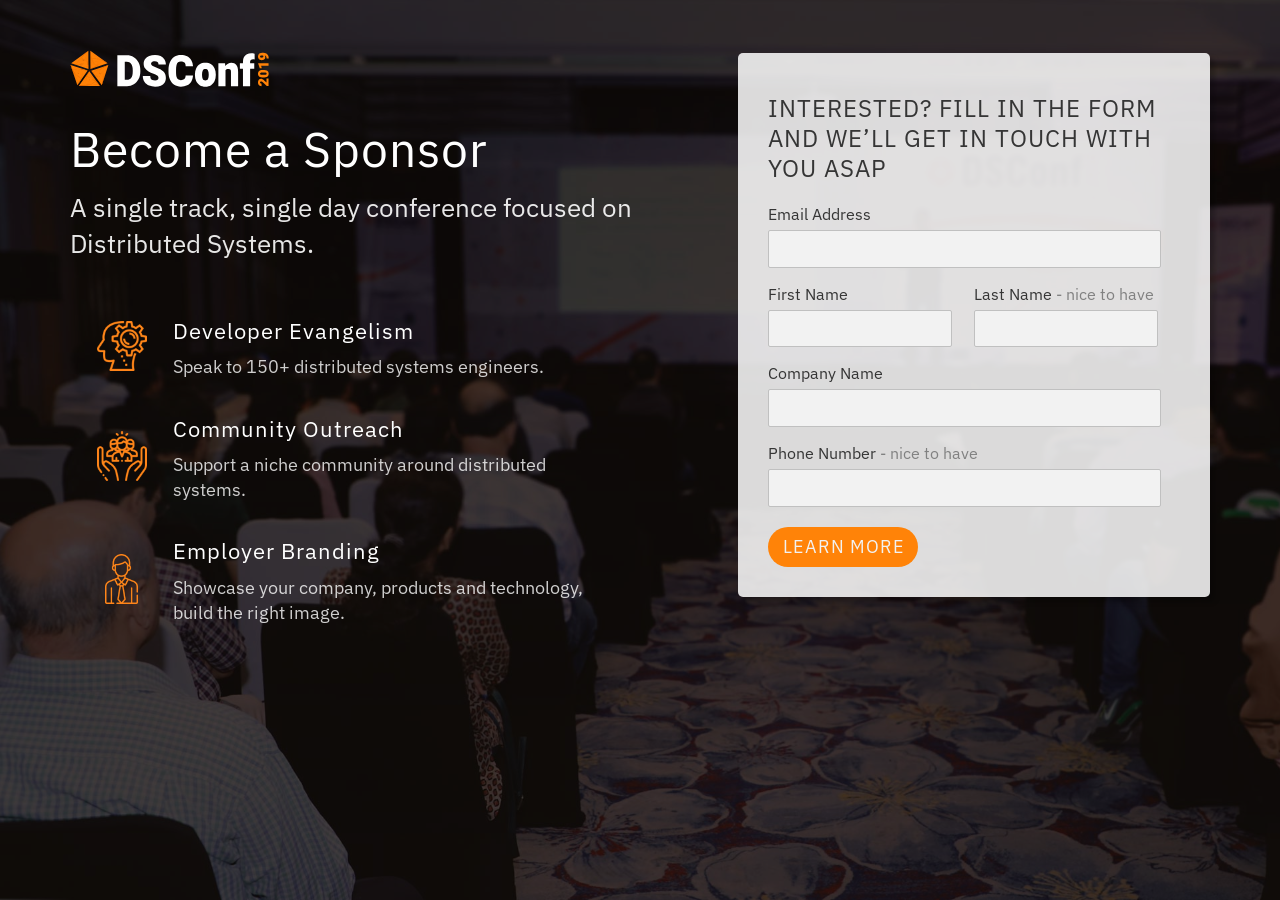
<file: sponsor/index.html>
<!DOCTYPE html>
<html lang="en">

<head>

  <!-- Google Tag Manager -->
  <script>(function(w,d,s,l,i){w[l]=w[l]||[];w[l].push({'gtm.start':
  new Date().getTime(),event:'gtm.js'});var f=d.getElementsByTagName(s)[0],
  j=d.createElement(s),dl=l!='dataLayer'?'&l='+l:'';j.async=true;j.src=
  'https://www.googletagmanager.com/gtm.js?id='+i+dl;f.parentNode.insertBefore(j,f);
  })(window,document,'script','dataLayer','GTM-WKQJ2JG');</script>
  <!-- End Google Tag Manager -->

  <meta charset="UTF-8">
  <meta name="viewport" content="width=device-width, initial-scale=1.0">
  <meta http-equiv="X-UA-Compatible" content="ie=edge">
  <title>Become a Sponsor at the DSConf 2019 | India&apos;s Premier Distributed Systems Conference</title>
  <link href="https://fonts.googleapis.com/css?family=IBM+Plex+Sans:400,400i,700,700i" rel="stylesheet">
  <link rel="stylesheet" href="../assets/css/style.css">
  <link rel="icon" type="image/png" href="../assets/img/DSConf_logo.png">
  <!-- Search Engine -->
  <meta name="description" content="Best Practices | Future of Distributed Systems">
  <meta name="image" content="https://dsconf.in/assets/img/site-image-meta.jpg">
  <!-- Schema.org for Google -->
  <meta itemprop="name" content="DSConf 2019 | India's Premier Distributed Systems Conference">
  <meta itemprop="description" content="Best Practices | Future of Distributed Systems">
  <meta itemprop="image" content="https://dsconf.in/assets/img/site-image-meta.jpg">
  <!-- Twitter -->
  <meta name="twitter:card" content="summary">
  <meta name="twitter:title" content="DSConf 2019 | India's Premier Distributed Systems Conference">
  <meta name="twitter:description" content="Best Practices | Future of Distributed Systems">
  <meta name="twitter:site" content="@dist_sys">
  <meta name="twitter:creator" content="@dist_sys">
  <meta name="twitter:image:src" content="https://dsconf.in/assets/img/site-image-meta.jpg">
  <!-- Open Graph general (Facebook, Pinterest & Google+) -->
  <meta name="og:title" content="DSConf 2019 | India's Premier Distributed Systems Conference">
  <meta name="og:description" content="Best Practices | Future of Distributed Systems">
  <meta name="og:image" content="https://dsconf.in/assets/img/site-image-meta.jpg">
  <meta name="og:url" content="https://dsconf.in">
  <meta name="og:site_name" content="DSConf 2019">
  <meta name="og:type" content="website">
</head>

<body>

  <!-- Google Tag Manager (noscript) -->
  <noscript><iframe src="https://www.googletagmanager.com/ns.html?id=GTM-WKQJ2JG"
  height="0" width="0" style="display:none;visibility:hidden"></iframe></noscript>
  <!-- End Google Tag Manager (noscript) -->

  <main>

    <section class="deck-hero">
      <div class="container">
        <div class="deck-hero__left">
          <a href="../" class="deck-hero-logo">
            <img src="../assets/img/DSConf2019_logo_white.svg" alt="DSConf 2019 logo" width="200">
          </a>
          <h1>Become a Sponsor</h1>
          <p>A single track, single day conference focused on Distributed Systems.</p>
          <div class="deck-why__items">
            <div class="deck-why__item">
              <div class="deck-why__item--left">
                <img src="../assets/img/Picture1.png" alt="">
              </div>
              <div class="deck-why__item--right">
                <h3>Developer Evangelism</h3>
                <p>Speak to 150+ distributed systems engineers.</p>
              </div>
            </div>
            <div class="deck-why__item">
              <div class="deck-why__item--left">
                <img src="../assets/img/Picture2.png" alt="">
              </div>
              <div class="deck-why__item--right">
                <h3>Community Outreach</h3>
                <p>Support a niche community around distributed systems.</p>
              </div>
            </div>
            <div class="deck-why__item">
              <div class="deck-why__item--left">
                <img src="../assets/img/Picture3.png" alt="">
              </div>
              <div class="deck-why__item--right">
                <h3>Employer Branding</h3>
                <p>Showcase your company, products and technology, build the right image.</p>
              </div>
            </div>
          </div>
        </div>
        <div class="deck-hero__right">
          <h2>Interested? Fill in the form and we’ll get in touch with you asap</h2>
          <!-- <link href="//cdn-images.mailchimp.com/embedcode/classic-10_7.css" rel="stylesheet" type="text/css"> -->
          <div id="mc_embed_signup">
            <form action="https://oogway.us17.list-manage.com/subscribe/post?u=3b53d3b251c5ec89b2abd666d&amp;id=0f6d6bf9b8" method="post" id="mc-embedded-subscribe-form" name="mc-embedded-subscribe-form" class="validate" target="_blank" novalidate>
              <div id="mc_embed_signup_scroll">
                <div class="mc-field-group">
                  <label for="mce-EMAIL">Email Address
                  </label>
                  <input type="email" value="" name="EMAIL" class="required email" id="mce-EMAIL">
                </div>
                <div class="form-halfs">
                  <div class="mc-field-group">
                    <label for="mce-FNAME">First Name
                    </label>
                    <input type="text" value="" name="FNAME" class="required" id="mce-FNAME">
                  </div>
                  <div class="mc-field-group">
                    <label for="mce-LNAME">Last Name <span class="form-optional">- nice to have</span></label>
                    <input type="text" value="" name="LNAME" class="" id="mce-LNAME">
                  </div>
                </div>
                <div class="mc-field-group">
                  <label for="mce-COMPANY">Company Name
                  </label>
                  <input type="text" value="" name="COMPANY" class="required" id="mce-COMPANY">
                </div>
                <div class="mc-field-group size1of2">
                  <label for="mce-PHONE">Phone Number <span class="form-optional">- nice to have</span></label>
                  <input type="text" name="PHONE" class="" value="" id="mce-PHONE">
                </div>
                <div id="mce-responses" class="clear">
                  <div class="response" id="mce-error-response" style="display:none"></div>
                  <div class="response" id="mce-success-response" style="display:none"></div>
                </div> <!-- real people should not fill this in and expect good things - do not remove this or risk form bot signups-->
                <div style="position: absolute; left: -5000px;" aria-hidden="true"><input type="text" name="b_3b53d3b251c5ec89b2abd666d_0f6d6bf9b8" tabindex="-1" value=""></div>
                <div class="clear"><input type="submit" value="Learn More" name="subscribe" id="mc-embedded-subscribe" class="button"></div>
              </div>
            </form>
          </div>
          <script type='text/javascript' src='//s3.amazonaws.com/downloads.mailchimp.com/js/mc-validate.js'></script>
          <script type='text/javascript'>
            (function ($) {
              window.fnames = new Array();
              window.ftypes = new Array();
              fnames[0] = 'EMAIL';
              ftypes[0] = 'email';
              fnames[1] = 'FNAME';
              ftypes[1] = 'text';
              fnames[2] = 'LNAME';
              ftypes[2] = 'text';
              fnames[3] = 'COMPANY';
              ftypes[3] = 'text';
              fnames[4] = 'PHONE';
              ftypes[4] = 'phone';
            }(jQuery));
            var $mcj = jQuery.noConflict(true);
          </script>
        </div>
      </div>
    </section>

  </main>


</body>

</html>
</file>
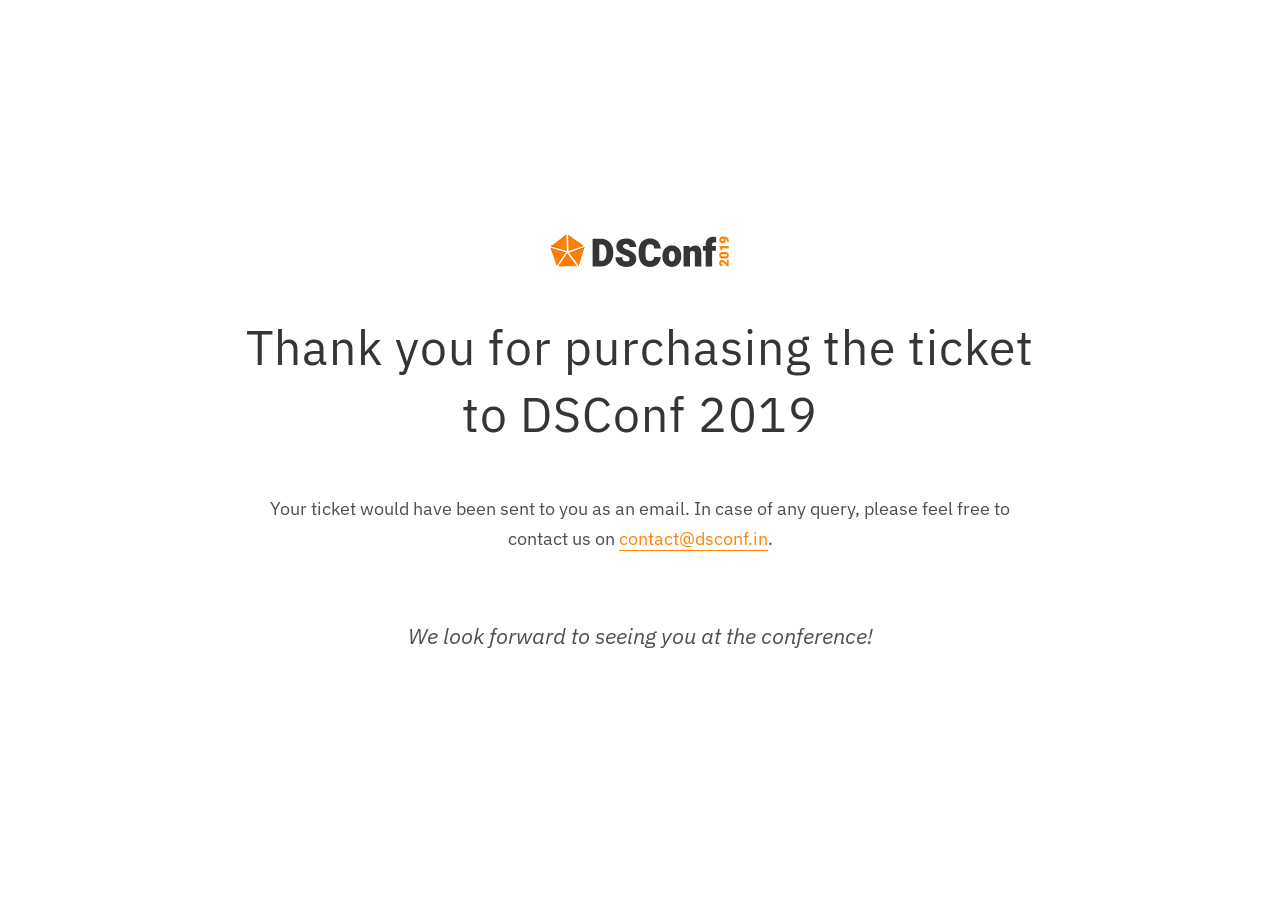
<file: thank-you/index.html>
<!DOCTYPE html>
<html lang="en">

<head>

  <!-- Google Tag Manager -->
  <script>(function(w,d,s,l,i){w[l]=w[l]||[];w[l].push({'gtm.start':
  new Date().getTime(),event:'gtm.js'});var f=d.getElementsByTagName(s)[0],
  j=d.createElement(s),dl=l!='dataLayer'?'&l='+l:'';j.async=true;j.src=
  'https://www.googletagmanager.com/gtm.js?id='+i+dl;f.parentNode.insertBefore(j,f);
  })(window,document,'script','dataLayer','GTM-WKQJ2JG');</script>
  <!-- End Google Tag Manager -->

  <meta charset="UTF-8">
  <meta name="viewport" content="width=device-width, initial-scale=1.0">
  <meta http-equiv="X-UA-Compatible" content="ie=edge">
  <title>Thank you for purchasing the ticket to DSConf 2019</title>
  <link href="https://fonts.googleapis.com/css?family=IBM+Plex+Sans:400,400i,700,700i" rel="stylesheet">
  <link rel="stylesheet" href="../assets/css/style.css">
  <link rel="icon" type="image/png" href="../assets/img/DSConf_logo.png">
  <!-- Search Engine -->
  <meta name="description" content="Best Practices | Future of Distributed Systems">
  <meta name="image" content="https://dsconf.in/assets/img/site-image-meta.jpg">
  <!-- Schema.org for Google -->
  <meta itemprop="name" content="DSConf 2019 | India's Premier Distributed Systems Conference">
  <meta itemprop="description" content="Best Practices | Future of Distributed Systems">
  <meta itemprop="image" content="https://dsconf.in/assets/img/site-image-meta.jpg">
  <!-- Twitter -->
  <meta name="twitter:card" content="summary">
  <meta name="twitter:title" content="DSConf 2019 | India's Premier Distributed Systems Conference">
  <meta name="twitter:description" content="Best Practices | Future of Distributed Systems">
  <meta name="twitter:site" content="@dist_sys">
  <meta name="twitter:creator" content="@dist_sys">
  <meta name="twitter:image:src" content="https://dsconf.in/assets/img/site-image-meta.jpg">
  <!-- Open Graph general (Facebook, Pinterest & Google+) -->
  <meta name="og:title" content="DSConf 2019 | India's Premier Distributed Systems Conference">
  <meta name="og:description" content="Best Practices | Future of Distributed Systems">
  <meta name="og:image" content="https://dsconf.in/assets/img/site-image-meta.jpg">
  <meta name="og:url" content="https://dsconf.in">
  <meta name="og:site_name" content="DSConf 2019">
  <meta name="og:type" content="website">
</head>

<body>

  <!-- Google Tag Manager (noscript) -->
  <noscript><iframe src="https://www.googletagmanager.com/ns.html?id=GTM-WKQJ2JG"
  height="0" width="0" style="display:none;visibility:hidden"></iframe></noscript>
  <!-- End Google Tag Manager (noscript) -->

  <main>

    <section class="ty-hero">
      <div class="container">
        <div class="ty-hero__wrapper">
          <a href="../" class="deck-hero-logo">
            <img src="../assets/img/DSConf2019_logo.svg" alt="DSConf 2019 logo" width="180">
          </a>
          <h1>Thank you for purchasing the ticket to DSConf 2019</h1>
          <p>Your ticket would have been sent to you as an email. In case of any query, please feel free to contact us on <a href="mailto:contact@dsconf.in">contact@dsconf.in</a>.</p>
          <br>
          <p class="ty-hero--look">We look forward to seeing you at the conference!</p>
        </div>
      </div>
    </section>

  </main>


</body>

</html>
</file>
<file: 2018/css/custom.css>
.navbar,p{font-size:1.2em}.header,.navbar{background-color:#efefef}.header,.navbar a{color:#3E3E3E}.header,.lineup,.section-title{text-align:center}body,html{overflow-x:hidden;font-family:'IBM Plex Sans',sans-serif}body{padding-top:70px}.navbar{padding:10px}.header{padding:100px}.pitch{background-color:#fff;margin-bottom:100px;margin-top:100px}.speaker img{border-radius:100%;border-color:#F50;border-width:5px;border-style:solid}.btn,.btn-1{border-radius:0;border-color:#F50;padding:10px 30px}.header h1{font-size:4em}.header h2{font-weight:300}.btn{background-color:#F5000;color:#F50;-webkit-transition-duration:.4s;transition-duration:.4s}.btn-1,.btn-1:hover,.btn:hover{background-color:#F50;color:#fff}.btn-1{-webkit-transition-duration:.4s;transition-duration:.4s}.sched,.sponsors{background-color:#efefef}.speaker{padding:25px}a{color:#F50}a:hover{color:#3E3E3E;text-decoration:none}.lineup{padding:20px 0}.section-title{padding:25px}.about{font-size:1em;padding:20px}.sched{text-align:left;padding:20px 0}.back-to-18,.footer,.location,.sponsors{text-align:center}.schedule-description,.schedule-slot,.schedule-time{padding:10px;font-size:1.2em}.schedule-time{width:10%}.schedule-slot{width:25%}.schedule-description{width:50%}.sponsors{max-width:100%;padding-top:40px;padding-bottom:20px}.sponsors img{width:300px}.company-logo{padding:10px;margin:10px}.location-area{background:#e7e7e7;border:1px solid #ccc;border-radius:4px;height:300px}.location{padding:50px}.video{padding:45px}.organiser img{border-radius:100%;border-color:#F50;border-width:5px;border-style:solid}.footer{padding:25px;font-size:1em!important;background-color:#efefef}@media screen and (max-width:768px){.header{margin-top: 60px;padding:80px}.header h1{font-size:32px}h2{font-size:28px}}header{position:fixed;top:0;left:0;right:0;display:block;z-index:9999}.back-to-18{background-color:#F50;padding:15px 0;font-size:16px;z-index:999}.back-to-18 a{color:#fff;text-decoration:none;border-bottom:1px solid #fff}
</file>
<file: assets/css/style.css>
html {
  line-height: 1.15;
  -webkit-text-size-adjust: 100%
}

body {
  margin: 0
}

h1 {
  font-size: 2em;
  margin: 0.67em 0
}

hr {
  -webkit-box-sizing: content-box;
  -moz-box-sizing: content-box;
  box-sizing: content-box;
  height: 0;
  overflow: visible
}

pre {
  font-family: monospace, monospace;
  font-size: 1em
}

a {
  background-color: transparent
}

abbr[title] {
  border-bottom: none;
  text-decoration: underline;
  -webkit-text-decoration: underline dotted;
  -moz-text-decoration: underline dotted;
  text-decoration: underline dotted
}

b,
strong {
  font-weight: bolder
}

code,
kbd,
samp {
  font-family: monospace, monospace;
  font-size: 1em
}

small {
  font-size: 80%
}

sub,
sup {
  font-size: 75%;
  line-height: 0;
  position: relative;
  vertical-align: baseline
}

sub {
  bottom: -0.25em
}

sup {
  top: -0.5em
}

img {
  border-style: none
}

button,
input,
optgroup,
select,
textarea {
  font-family: inherit;
  font-size: 100%;
  line-height: 1.15;
  margin: 0
}

button,
input {
  overflow: visible
}

button,
select {
  text-transform: none
}

button,
[type="button"],
[type="reset"],
[type="submit"] {
  -webkit-appearance: button
}

button::-moz-focus-inner,
[type="button"]::-moz-focus-inner,
[type="reset"]::-moz-focus-inner,
[type="submit"]::-moz-focus-inner {
  border-style: none;
  padding: 0
}

button:-moz-focusring,
[type="button"]:-moz-focusring,
[type="reset"]:-moz-focusring,
[type="submit"]:-moz-focusring {
  outline: 1px dotted ButtonText
}

fieldset {
  padding: 0.35em 0.75em 0.625em
}

legend {
  -webkit-box-sizing: border-box;
  -moz-box-sizing: border-box;
  box-sizing: border-box;
  color: inherit;
  display: table;
  max-width: 100%;
  padding: 0;
  white-space: normal
}

progress {
  vertical-align: baseline
}

textarea {
  overflow: auto
}

[type="checkbox"],
[type="radio"] {
  -webkit-box-sizing: border-box;
  -moz-box-sizing: border-box;
  box-sizing: border-box;
  padding: 0
}

[type="number"]::-webkit-inner-spin-button,
[type="number"]::-webkit-outer-spin-button {
  height: auto
}

[type="search"] {
  -webkit-appearance: textfield;
  outline-offset: -2px
}

[type="search"]::-webkit-search-decoration {
  -webkit-appearance: none
}

::-webkit-file-upload-button {
  -webkit-appearance: button;
  font: inherit
}

details {
  display: block
}

summary {
  display: list-item
}

template {
  display: none
}

[hidden] {
  display: none
}

html {
  background-color: #F2F2F2
}

html,
body {
  padding: 0;
  margin: 0;
  -webkit-box-sizing: border-box;
  -moz-box-sizing: border-box;
  box-sizing: border-box
}

body {
  font-size: 1em;
  line-height: 1.375em;
  font-family: 'IBM Plex Sans', sans-serif;
  font-weight: normal;
  text-rendering: optimizeLegibility;
  -webkit-font-smoothing: antialiased;
  -moz-osx-font-smoothing: grayscale;
  color: #353535;
  max-width: 1880px;
  margin-left: auto;
  margin-right: auto;
  background-color: #ffffff
}

p {
  font-size: 17px;
  line-height: 30px;
  margin: 0;
  margin-bottom: 15px;
  color: #4f4f4f
}

@media (max-width: 767px) {
  p {
    line-height: 1.4em
  }
}

h1,
h2,
h3,
h4,
.h1,
.h2,
.h3,
.h3 {
  font-weight: 400;
  letter-spacing: 1px;

}

h1,
.h1 {
  font-size: 3em;
  line-height: 1.05em;
  margin: 0;
  margin-bottom: 15px;
}

@media (max-width: 979px) {

  h1,
  .h1 {
    font-size: 2.5em;
    line-height: 1.125em
  }
}

@media (max-width: 767px) {

  h1,
  .h1 {
    font-size: 2em;
    line-height: 1.25em
  }
}

h2,
.h2 {
  font-size: 2.25em;
  line-height: 1.25em;
  text-transform: uppercase
}

@media (max-width: 979px) {

  h2,
  .h2 {
    font-size: 2em;
    line-height: 1.25em
  }
}

@media (max-width: 767px) {

  h2,
  .h2 {
    font-size: 1.625em;
    line-height: 1.153em
  }
}

h3,
.h3 {
  font-size: 1.75em;
  line-height: 1.25em
}

@media (max-width: 979px) {

  h3,
  .h3 {
    font-size: 1.5em;
    line-height: 1.25em
  }
}

@media (max-width: 767px) {

  h3,
  .h3 {
    font-size: 1.375em;
    line-height: 1.136em
  }
}

h4,
.h4 {
  font-size: 1.125em;
  line-height: 1.22em;
  font-weight: 400;
  color: #ff8308
}

@media (max-width: 979px) {

  h4,
  .h4 {
    font-size: 1.125em;
    line-height: 1.222em
  }
}

@media (max-width: 767px) {

  h4,
  .h4 {
    line-height: 1.111em
  }
}

a,
a:visited {
  color: #ff8308;
  cursor: pointer;
  text-decoration: none;
  border-bottom: 1px solid #ff8308;
  -moz-transition: all 0.3s ease-in-out;
  -o-transition: all 0.3s ease-in-out;
  -webkit-transition: all 0.3s ease-in-out;
  transition: all 0.3s ease-in-out
}

a:hover,
a:focus {
  color: #353535;
  border-bottom-color: #353535;
}

img {
  max-width: 100%
}

ul {
  padding-left: 1.2em;
  font-size: 18px;
  line-height: 1.375em
}

li {
  margin-bottom: 0.75em
}

label {
  font-size: 1em;
  display: block;
  margin-top: 20px;
  font-weight: bold
}

input[type="email"],
input[type="text"],
textarea {
  display: block;
  width: 100%;
  margin-top: 5px;
  margin-bottom: 15px;
  -webkit-border-radius: 2px;
  -moz-border-radius: 2px;
  border-radius: 2px;
  padding: 10px;
  -webkit-box-shadow: none;
  -moz-box-shadow: none;
  box-shadow: none;
  border: 1px solid #353535;
  font-size: 0.85em;
  background-color: #F2F2F2
}

input[type="email"]:focus,
input[type="text"]:focus,
textarea:focus {
  outline: none;
  -webkit-box-shadow: 0px 5px 10px rgba(0, 0, 0, 0.15);
  -moz-box-shadow: 0px 5px 10px rgba(0, 0, 0, 0.15);
  box-shadow: 0px 5px 10px rgba(0, 0, 0, 0.15)
}

.container {
  max-width: 1140px;
  margin: 0 auto;
  padding: 0 5%
}

.clear {
  clear: both
}

.button,
.button-inverted,
input[type="submit"] {
  padding: 10px 18px;
  display: inline-block;
  background-color: #ff8308;
  color: #F2F2F2;
  font-family: inherit;
  font-size: 1.1em;
  text-transform: uppercase;
  cursor: pointer;
  -webkit-border-radius: 20px;
  -moz-border-radius: 20px;
  border-radius: 20px;
  letter-spacing: 1px;
  font-weight: 400;
  border: 1px solid #ff8308;
  -moz-transition: all 0.3s ease-in-out;
  -o-transition: all 0.3s ease-in-out;
  -webkit-transition: all 0.3s ease-in-out;
  transition: all 0.3s ease-in-out
}

.button:hover,
.button-inverted:hover,
.button:focus,
.button-inverted:focus,
input[type="submit"]:hover,
input[type="submit"]:focus {
  background-color: #ff9c36;
  -webkit-box-shadow: 0 5px 20px rgba(0, 0, 0, .3);
  -moz-box-shadow: 0 5px 20px rgba(0, 0, 0, .3);
  box-shadow: 0 5px 20px rgba(0, 0, 0, .3);
  border: 1px solid #ff8308;
}

.button-inverted {
  background-color: transparent;
  border: 1px solid #ff8308;
  color: #ff8308;
}

.button-inverted:hover,
.button-inverted:focus {
  border: 1px solid #ff8308;
  background-color: #efefef;
  -webkit-box-shadow: 0 5px 20px rgba(0, 0, 0, .3);
  -moz-box-shadow: 0 5px 20px rgba(0, 0, 0, .3);
  box-shadow: 0 5px 20px rgba(0, 0, 0, .3);
}

input[type="submit"] {
  padding: 10px 15px;
  -webkit-box-shadow: none;
  -moz-box-shadow: none;
  box-shadow: none;
  outline: none;
  border: none
}

input[type="submit"]:hover,
input[type="submit"]:focus {
  background-color: #ff901d
}

a.button,
a.button-inverted {
  text-decoration: none;
}

a.button:hover,
a.button-inverted:hover,
a.button:focus,
a.button-inverted:focus {
  color: #F2F2F2
}

a.button-inverted:hover,
a.button-inverted:focus {
  color: #ff8308
}

.line {
  background-color: #ff8308;
  height: 2px;
  max-width: 50px;
  margin: 0 auto 2.5em auto
}

.dash-underline {
  position: relative;
  padding-bottom: 5px;
  margin-bottom: 40px;
}

.dash-underline::after {
  content: '';
  position: absolute;
  top: 100%;
  left: 0;
  background-color: #ff8308;
  height: 3px;
  max-width: 50px;
  width: 100%;
  margin: 0 auto 2.5em auto
}

.dash-underline-center::after {
  left: 50%;
  -webkit-transform: translate(-50%, 0);
  -moz-transform: translate(-50%, 0);
  -ms-transform: translate(-50%, 0);
  -o-transform: translate(-50%, 0);
  transform: translate(-50%, 0);
}

.lowercase {
  text-transform: lowercase
}

.blur {
  -webkit-filter: blur(3px);
  filter: blur(3px)
}

.primary {
  color: #ff8308
}

.flow {
  font-size: 1.35em
}

.center-align {
  text-align: center
}

.p-normal {
  font-size: 18px
}

.normal {
  font-weight: 400 !important;
}

/* Navigation bar */

nav {
  min-height: 50px;
  position: fixed;
  top: 0;
  left: 0;
  right: 0;
  width: 100vw;
  background-color: rgba(255, 255, 255, 1);
  padding: 0;
  margin: 0;
  display: -webkit-box;
  display: -webkit-flex;
  display: -moz-box;
  display: -ms-flexbox;
  display: flex;
  -webkit-box-pack: center;
  -webkit-justify-content: center;
  -moz-box-pack: center;
  -ms-flex-pack: center;
  justify-content: center;
  -webkit-box-align: center;
  -webkit-align-items: center;
  -moz-box-align: center;
  -ms-flex-align: center;
  align-items: center;
  z-index: 9999;
  -webkit-transition: top 0.3s;
  -o-transition: top 0.3s;
  -moz-transition: top 0.3s;
  transition: top 0.3s;
  border-bottom: 1px solid #f2f2f2;
}

.navbar-shadow {
  -webkit-box-shadow: 0 2px 4px -1px rgba(0, 0, 0, .2), 0 4px 5px 0 rgba(0, 0, 0, .14), 0 1px 10px 0 rgba(0, 0, 0, .12);
  -moz-box-shadow: 0 2px 4px -1px rgba(0, 0, 0, .2), 0 4px 5px 0 rgba(0, 0, 0, .14), 0 1px 10px 0 rgba(0, 0, 0, .12);
  box-shadow: 0 2px 4px -1px rgba(0, 0, 0, .2), 0 4px 5px 0 rgba(0, 0, 0, .14), 0 1px 10px 0 rgba(0, 0, 0, .12)
}

nav ul {
  list-style-type: none;
  margin: 0;
  padding: 0;
  text-align: center;
  display: initial;
}

nav ul li {
  padding: 0;
  margin: 0;
  display: inline-block;
}

nav ul li a,
nav ul li a:visited {
  margin-left: 7px;
  margin-right: 7px;
  border-bottom-width: 0px;
  padding: 10px;
  color: #7e7e7e;
  font-size: 16px;
}

nav ul li a:hover,
nav ul li a:focus {
  color: #4f4f4f;
}

.nav-menu-icon {
  display: none;
}

.nav-mob-cta {
  display: none;
}

.navbar-ul--first {
  display: none
}

.button.navbar-ul--last {
  display: initial;
  padding: 5px 15px;
  font-size: 16px;
}

@media (max-width: 979px) {
  nav {
    text-align: left;
    padding: 10px 0;
  }

  nav ul {
    position: absolute;
    top: 0;
    left: 0;
    bottom: 0;
    width: 75%;
    max-width: 300px;
    height: 100vh;
    background-color: #ffffff;
    text-align: left;
    padding: 10px 5px;
    display: table;
    -webkit-box-shadow: 0 5px 5px -3px rgba(0, 0, 0, .2), 0 8px 10px 1px rgba(0, 0, 0, .14), 0 3px 14px 2px rgba(0, 0, 0, .12);
    -moz-box-shadow: 0 5px 5px -3px rgba(0, 0, 0, .2), 0 8px 10px 1px rgba(0, 0, 0, .14), 0 3px 14px 2px rgba(0, 0, 0, .12);
    box-shadow: 0 5px 5px -3px rgba(0, 0, 0, .2), 0 8px 10px 1px rgba(0, 0, 0, .14), 0 3px 14px 2px rgba(0, 0, 0, .12);
    display: none;
    -webkit-transition-property: all;
    -o-transition-property: all;
    -moz-transition-property: all;
    transition-property: all;
    -webkit-transition-duration: 0.5s;
    -moz-transition-duration: 0.5s;
    -o-transition-duration: 0.5s;
    transition-duration: 0.5s;
    -webkit-transition-timing-function: ease-in-out;
    -moz-transition-timing-function: ease-in-out;
    -o-transition-timing-function: ease-in-out;
    transition-timing-function: ease-in-out;
  }

  .navbar-ul--first {
    display: block;
    text-align: right;
  }

  .navbar-ul--first span {
    font-size: 22px;
    font-weight: bold;
    padding-right: 20px;
  }

  .button.navbar-ul--last {
    display: none;
  }

  .nav-menu-icon {
    display: initial;
    margin-right: 150px;
    vertical-align: middle;
    width: 30px;
  }

  .nav-mob-cta {
    display: initial;
    vertical-align: middle;
  }

  nav ul li {
    display: block;
    padding: 5px 0;
    margin: 10px 0;
    width: 100%;
  }

  nav ul li a {
    display: block;
    -webkit-border-radius: 5px;
    -moz-border-radius: 5px;
    border-radius: 5px;
    padding: 10px 15px;
    color: #353535;
    font-size: 18px;
  }

  nav ul li a:hover,
  nav ul li a:focus,
  nav ul li a:visited {
    background-color: #eeeeee;
    color: #353535;
  }

  main {
    padding-top: 71px;
  }
}

@media (max-width: 380px) {
  .nav-menu-icon {
    margin-right: 100px;
  }
}

/* Home page */

.section-hero {
  position: relative;
  z-index: 0;
  overflow: hidden;
}

.section-hero--shape-bottom {
  position: absolute;
  bottom: 0;
  left: 0;
  width: 0;
  height: 0;
  border-style: solid;
  border-width: 0 0 500px 1880px;
  border-color: transparent transparent #ff8308 transparent;
  z-index: -1;
}

.section-hero--right-img {
  display: block;
  position: absolute;
  right: 0;
  top: 0;
  z-index: 999;
}

.section-hero .button,
.section-hero .button-inverted,
.section-hero .button-inverted {
  margin-top: 10px;
  margin-bottom: 10px;
  margin-right: 10px;
  text-decoration: none;
}

a.button-inverted {
  text-decoration: none;
}

.section-hero h1 {
  font-size: 2.5em;
  margin-bottom: 15px;
}

.section-hero__wrapper {
  width: 65%;
  padding-top: 170px;
  padding-bottom: 270px
}

.section-hero .section-hero__logo {
  max-width: 250px;
  margin-bottom: 20px;
}

.section-hero a.button {
  color: #ffffff;
}

.section-hero__links {
  margin-top: 8%;
}

.section-hero__links a {
  margin: 0 8px;
  vertical-align: bottom;
  color: #949494;
  border-bottom-color: #949494;
}

.section-hero__links a:hover,
.section-hero__links a:active,
.section-hero__links a:focus {
  color: #4a4a4a;
  border-bottom-color: #4a4a4a
}

.section-hero .play-button-link img {
  margin: 0;
  padding: 0;
  float: left;
  padding-right: 5px
}

.section-hero__social div,
.section-hero__links div {
  display: inline-block;
}

@media (max-width: 979px) {
  .section-hero h1 {
    font-size: 2em;
  }

  .section-hero__wrapper {
    padding: 120px 0
  }

  .section-hero--right-img {
    display: block;
    position: absolute;
    right: -15%;
    top: 0;
    z-index: 999;
  }

}

@media (max-width: 767px) {
  .section-hero {
    background-position: top;
    -webkit-background-size: cover;
    -moz-background-size: cover;
    -o-background-size: cover;
    background-size: cover;
    background-image: url("../img/Mobile.jpg");
    padding-bottom: 150px;
  }

  .section-hero h1 {
    color: #F2F2F2;
    font-size: 1.7em;
    padding-top: 80px;
    width: 75%;
  }

  .section-hero .flow {
    color: #F2F2F2
  }

  .section-hero .button-inverted {
    background-color: #F2F2F2
  }

  .section-hero .container {
    -webkit-box-align: baseline;
    -webkit-align-items: baseline;
    -moz-box-align: baseline;
    -ms-flex-align: baseline;
    align-items: baseline
  }

  .section-hero .section-hero__logo {
    width: 50%;
    margin-left: 50%;
    margin-top: 10px
  }

  .section-hero__wrapper {
    width: 100%;
    padding: 20px 0;
  }

  .section-hero__links a:hover,
  .section-hero__links a:active,
  .section-hero__links a:focus {
    color: #efefef;
    border-bottom-color: #efefef
  }

  .section-hero--right-img {
    display: none;
  }

  .section-hero .flow {
    font-size: 1.2em
  }

  .section-hero__social div {
    display: block;
    margin-top: 10px;
  }
}

@media (max-width: 480px) {
  .section-hero h1 {
    width: 100%;
  }
}

@media (max-width: 380px) {
  .section-hero {
    padding-bottom: 80px;
  }

  .section-hero h1 {
    font-size: 1.7em;
    padding-top: 80px
  }
}

.section-intro {
  padding-top: 50px;
  padding-bottom: 200px;
  margin-bottom: 50px;
  position: relative;
  z-index: 0;
  overflow: hidden;
}

@media (max-width: 767px) {
  .section-intro {
    padding-top: 0;
  }
}

.section-intro--shape-top {
  position: absolute;
  top: 0;
  width: 0;
  height: 0;
  border-style: solid;
  border-width: 850px 1880px 0 0;
  border-color: #ff8308 transparent transparent transparent;
  z-index: 0;
}

.section-intro__sections {
  display: -webkit-box;
  display: -webkit-flex;
  display: -moz-box;
  display: -ms-flexbox;
  display: flex;
  -webkit-flex-wrap: wrap;
  -ms-flex-wrap: wrap;
  flex-wrap: wrap;
  -webkit-box-pack: center;
  -webkit-justify-content: center;
  -moz-box-pack: center;
  -ms-flex-pack: center;
  justify-content: center;
  margin: 0 -15px;
  z-index: 99;
  position: relative;
}

.section-intro__section {
  -webkit-box-flex: 1;
  -webkit-flex: 1;
  -moz-box-flex: 1;
  -ms-flex: 1;
  flex: 1;
  padding: 30px;
  margin: 30px 15px;
  background-color: #ffffff;
  -webkit-box-shadow: 0 3px 1px -2px rgba(0, 0, 0, .2), 0 2px 2px 0 rgba(0, 0, 0, .14), 0 1px 5px 0 rgba(0, 0, 0, .12);
  -moz-box-shadow: 0 3px 1px -2px rgba(0, 0, 0, .2), 0 2px 2px 0 rgba(0, 0, 0, .14), 0 1px 5px 0 rgba(0, 0, 0, .12);
  box-shadow: 0 3px 1px -2px rgba(0, 0, 0, .2), 0 2px 2px 0 rgba(0, 0, 0, .14), 0 1px 5px 0 rgba(0, 0, 0, .12)
}

.section-intro__content {
  z-index: 99;
  position: relative;
  padding: 30px;
  background-color: #ffffff;
  -webkit-box-shadow: 0 3px 1px -2px rgba(0, 0, 0, .2), 0 2px 2px 0 rgba(0, 0, 0, .14), 0 1px 5px 0 rgba(0, 0, 0, .12);
  -moz-box-shadow: 0 3px 1px -2px rgba(0, 0, 0, .2), 0 2px 2px 0 rgba(0, 0, 0, .14), 0 1px 5px 0 rgba(0, 0, 0, .12);
  box-shadow: 0 3px 1px -2px rgba(0, 0, 0, .2), 0 2px 2px 0 rgba(0, 0, 0, .14), 0 1px 5px 0 rgba(0, 0, 0, .12)
}

@media (max-width: 767px) {
  .section-intro__section {
    margin-bottom: 0;
  }

  .section-intro__content {
    margin-top: 30px;
  }
}

.section-speakers {
  margin-top: -200px;
  padding-top: 50px;
  padding-bottom: 50px;
  background-color: #ff8308;
  background-image: url('../img/pattern.png');
  position: relative;
  z-index: 1;
  overflow: hidden;
}

.section-speakers--shape-top {
  position: absolute;
  top: 0;
  left: 0;
  width: 0;
  height: 0;
  border-style: solid;
  border-width: 500px 1880px 0 0;
  border-color: #ffffff transparent transparent transparent;
  z-index: -1;
}

.section-speakers .container {
  z-index: 9;
}

.section-speakers__items {
  display: -webkit-box;
  display: -webkit-flex;
  display: -moz-box;
  display: -ms-flexbox;
  display: flex;
  -webkit-flex-wrap: wrap;
  -ms-flex-wrap: wrap;
  flex-wrap: wrap;
  margin: 0 -20px;
}

.section-speakers__item {
  background-color: #ffffff;
  -webkit-box-flex: 1;
  -webkit-flex: 1;
  -moz-box-flex: 1;
  -ms-flex: 1;
  flex: 1;
  margin: 20px;
  padding: 30px;
  max-width: 45%;
  -webkit-box-shadow: 0 3px 1px -2px rgba(0, 0, 0, .2), 0 2px 2px 0 rgba(0, 0, 0, .14), 0 1px 5px 0 rgba(0, 0, 0, .12);
  -moz-box-shadow: 0 3px 1px -2px rgba(0, 0, 0, .2), 0 2px 2px 0 rgba(0, 0, 0, .14), 0 1px 5px 0 rgba(0, 0, 0, .12);
  box-shadow: 0 3px 1px -2px rgba(0, 0, 0, .2), 0 2px 2px 0 rgba(0, 0, 0, .14), 0 1px 5px 0 rgba(0, 0, 0, .12)
}

.section-speakers__item img {
  -webkit-border-radius: 50%;
  -moz-border-radius: 50%;
  border-radius: 50%;
}

.section-speakers__item--wrapper {
  display: -webkit-box;
  display: -webkit-flex;
  display: -moz-box;
  display: -ms-flexbox;
  display: flex;
  -webkit-box-pack: center;
  -webkit-justify-content: center;
  -moz-box-pack: center;
  -ms-flex-pack: center;
  justify-content: center;
  -webkit-box-align: center;
  -webkit-align-items: center;
  -moz-box-align: center;
  -ms-flex-align: center;
  align-items: center;
  padding-bottom: 20px;
}

.section-speakers__item--left {
  -webkit-box-flex: 1;
  -webkit-flex: 1;
  -moz-box-flex: 1;
  -ms-flex: 1;
  flex: 1;
  text-align: center
}

.section-speakers__item--left img {
  max-width: 110px;
  -webkit-box-shadow: 0px 2px 5px rgba(0, 0, 0, .3);
  -moz-box-shadow: 0px 2px 5px rgba(0, 0, 0, .3);
  box-shadow: 0px 2px 5px rgba(0, 0, 0, .3);
}

.section-speakers__item--right {
  -webkit-box-flex: 2;
  -webkit-flex: 2;
  -moz-box-flex: 2;
  -ms-flex: 2;
  flex: 2;
  position: relative;
}

@media (max-width: 767px) {
  .section-speakers__item {
    max-width: 100%;
  }

  .section-speakers__item--right {
    -webkit-box-flex: 1;
    -webkit-flex: 1;
    -moz-box-flex: 1;
    -ms-flex: 1;
    flex: 1;
  }
}

.section-speakers__item--right h3 {
  margin-top: 0;
  margin-bottom: 7px;
  font-weight: 700;
  font-size: 22px;
}

.section-speakers__item--right h3::after {
  content: '';
  position: absolute;
  bottom: -5px;
  left: 0;
  height: 3px;
  width: 50px;
  background-color: #ff8308;
  -webkit-border-radius: 5px;
  -moz-border-radius: 5px;
  border-radius: 5px;
}

.section-speakers__item--text-talk {
  color: #353535
}

.section-schedule {
  padding-top: 50px;
  padding-bottom: 50px;
}

.section-schedule h2 {
  margin-top: 0;
}

.section-schedule-item {
  display: -webkit-box;
  display: -webkit-flex;
  display: -moz-box;
  display: -ms-flexbox;
  display: flex;
  margin-bottom: 30px;
  -webkit-box-pack: center;
  -webkit-justify-content: center;
  -moz-box-pack: center;
  -ms-flex-pack: center;
  justify-content: center;
  -webkit-box-shadow: 0 3px 1px -2px rgba(0, 0, 0, .2), 0 2px 2px 0 rgba(0, 0, 0, .14), 0 1px 5px 0 rgba(0, 0, 0, .12);
  -moz-box-shadow: 0 3px 1px -2px rgba(0, 0, 0, .2), 0 2px 2px 0 rgba(0, 0, 0, .14), 0 1px 5px 0 rgba(0, 0, 0, .12);
  box-shadow: 0 3px 1px -2px rgba(0, 0, 0, .2), 0 2px 2px 0 rgba(0, 0, 0, .14), 0 1px 5px 0 rgba(0, 0, 0, .12)
}

.section-schedule-item__left {
  -webkit-box-flex: 1;
  -webkit-flex: 1;
  -moz-box-flex: 1;
  -ms-flex: 1;
  flex: 1;
  background-color: #ff8308;
  padding: 30px;
  text-align: center;
  min-width: 60px;
}

.schedule-grey .section-schedule-item__left {
  background-color: #8d8d8d;
}

.section-schedule-item__left p {
  color: #ffffff;
  font-size: 24px;
}

.section-schedule-item__right {
  -webkit-box-flex: 7;
  -webkit-flex: 7;
  -moz-box-flex: 7;
  -ms-flex: 7;
  flex: 7;
  padding: 30px;
  position: relative;
}

.section-schedule-item__right::after {
  content: '';
  position: absolute;
  bottom: 0;
  right: 0;
  width: 0;
  height: 0;
  border-style: solid;
  border-width: 0 0 30px 50px;
  border-color: transparent transparent #ff8308 transparent;
}

.schedule-grey .section-schedule-item__right::after {
  border-color: transparent transparent #8d8d8d transparent;
}

.section-schedule-item__right--text {
  max-height: 70px;
  overflow: hidden;
}

.section-schedule-item__right a.read-more,
.section-schedule-item__right a.collapse {
  background-color: #f2f2f2;
  padding: 5px 10px;
  margin-top: 15px;
  border: none;
  font-size: 14px;
  color: #8b8b8b !important;
}

.section-schedule-item__right a.read-more:hover,
.section-schedule-item__right a.collapse:hover {
  -webkit-box-shadow: 0 3px 1px -2px rgba(0, 0, 0, .2), 0 2px 2px 0 rgba(0, 0, 0, .14), 0 1px 5px 0 rgba(0, 0, 0, .12);
  -moz-box-shadow: 0 3px 1px -2px rgba(0, 0, 0, .2), 0 2px 2px 0 rgba(0, 0, 0, .14), 0 1px 5px 0 rgba(0, 0, 0, .12);
  box-shadow: 0 3px 1px -2px rgba(0, 0, 0, .2), 0 2px 2px 0 rgba(0, 0, 0, .14), 0 1px 5px 0 rgba(0, 0, 0, .12)
}

.section-schedule-item__right a.read-more {
  display: inline-block;
}

.section-schedule-item__right a.collapse {
  margin: 0;
  display: none;
  float: right;
}

.section-schedule-item__right h3 {
  margin: 0;
  font-size: 24px;
}

.section-schedule-item__right p {
  margin-top: 15px;
}

.section-schedule-item__right--speaker {
  margin-top: 32px;
  display: -webkit-box;
  display: -webkit-flex;
  display: -moz-box;
  display: -ms-flexbox;
  display: flex;
  -webkit-flex-wrap: nowrap;
  -ms-flex-wrap: nowrap;
  flex-wrap: nowrap;
  -webkit-box-align: center;
  -webkit-align-items: center;
  -moz-box-align: center;
  -ms-flex-align: center;
  align-items: center;
}

.section-schedule-item__right--speaker-left,
.section-schedule-item__right--speaker-right {
  -webkit-box-flex: initial;
  -webkit-flex: initial;
  -moz-box-flex: initial;
  -ms-flex: initial;
  flex: initial;
}

.section-schedule-item__right--speaker img {
  -webkit-border-radius: 50%;
  -moz-border-radius: 50%;
  border-radius: 50%;
  max-width: 60px;
  -webkit-box-shadow: 0px 2px 5px rgba(0, 0, 0, .5);
  -moz-box-shadow: 0px 2px 5px rgba(0, 0, 0, .5);
  box-shadow: 0px 2px 5px rgba(0, 0, 0, .5);
  margin-right: 15px;
  vertical-align: middle;
}

.section-schedule-item__right--speaker p {
  font-size: 16px;
  font-weight: bold;
  color: #7e7e7e;
  color: rgba(0, 0, 0, .6);
  line-height: 1em;
  line-height: 1.4em;
}

@media (max-width: 767px) {
  .section-schedule-item {
    -webkit-box-orient: vertical;
    -webkit-box-direction: normal;
    -webkit-flex-direction: column;
    -moz-box-orient: vertical;
    -moz-box-direction: normal;
    -ms-flex-direction: column;
    flex-direction: column;
  }

  .section-schedule-item__left {
    padding: 10px 20px;
  }

  .section-schedule-item__left p {
    margin: 0;
    font-size: 18px;
  }

  .section-schedule-item__right::after {
    border-width: 0 0 15px 25px;
  }
}

.section-about {
  padding-bottom: 50px;
}

.section-about h2,
.section-sponsors h2 {
  margin-top: 0;
}

.section-sponsors {
  background-color: #f2f2f2;
  padding: 50px 0;
  text-align: center;
  margin-top: 75px;
  margin-bottom: 100px;
}

.section-sponsors__wrapper {
  margin: -125px 0;
  padding: 50px 0;
  background-color: #ffffff;
  -webkit-box-shadow: 0 3px 1px -2px rgba(0, 0, 0, .2), 0 2px 2px 0 rgba(0, 0, 0, .14), 0 1px 5px 0 rgba(0, 0, 0, .12);
  -moz-box-shadow: 0 3px 1px -2px rgba(0, 0, 0, .2), 0 2px 2px 0 rgba(0, 0, 0, .14), 0 1px 5px 0 rgba(0, 0, 0, .12);
  box-shadow: 0 3px 1px -2px rgba(0, 0, 0, .2), 0 2px 2px 0 rgba(0, 0, 0, .14), 0 1px 5px 0 rgba(0, 0, 0, .12)
}

.section-sponsors a {
  border: none;
}

.section-sponsors a.button {
  color: #ffffff;
  border: none !important;
}

.section-sponsors img {
  max-width: 250px;
  vertical-align: middle;
  margin: 0;
  margin-bottom: 40px;
}

.section-sponsors h3 {
  margin-top: 30px;
}

.section-location {
  padding: 50px 0
}

.section-location h2 {
  margin-top: 0
}

@media (max-width: 767px) {
  .section-location iframe {
    height: 350px;
  }
}

.section-organisers {
  padding: 50px 0;
  background-color: #f2f2f2;
}

.section-organisers h2 {
  margin-top: 0
}

.section-organisers__items {
  display: -webkit-box;
  display: -webkit-flex;
  display: -moz-box;
  display: -ms-flexbox;
  display: flex;
  -webkit-flex-wrap: wrap;
  -ms-flex-wrap: wrap;
  flex-wrap: wrap;
  -webkit-box-pack: center;
  -webkit-justify-content: center;
  -moz-box-pack: center;
  -ms-flex-pack: center;
  justify-content: center;
}

.section-organisers__item {
  -webkit-box-flex: 1;
  -webkit-flex: 1;
  -moz-box-flex: 1;
  -ms-flex: 1;
  flex: 1;
  padding: 30px;
  margin: 0 0px;
  text-align: center;
  min-width: 100px;
}

.section-organisers__item p {
  margin-bottom: 10px;
  margin-top: 10px;
  font-size: 20px;
}

.section-organisers__item--avatar {
  -webkit-border-radius: 50%;
  -moz-border-radius: 50%;
  border-radius: 50%;
  width: 120px;
}

.section-organisers__item--link {
  border: none;
}

.section-organisers__item--link img {
  width: 20px;
  margin-top: 0
}

@media (max-width: 767px) {
  .section-organisers__item {
    padding: 20px;
  }

  .section-organisers__item--avatar {
    width: 80px;
  }
}

/* Footer */

.footer-links {
  padding: 50px 0;
  text-align: center;
  border-top: 1px solid rgba(0, 0, 0, .12);
}

.footer-links a {
  margin: 0 8px;
  vertical-align: bottom;
  border-bottom-width: 0;
  color: #949494;
  border-bottom: unset;
}

.footer-links a img {
  -moz-transition: all 0.3s ease-in-out;
  -o-transition: all 0.3s ease-in-out;
  -webkit-transition: all 0.3s ease-in-out;
  transition: all 0.3s ease-in-out;
  margin: 0;
  padding: 0;
}

.footer-links a img:hover {
  -webkit-filter: brightness(50%) grayscale(150%);
  filter: brightness(50%) grayscale(150%)
}

.footer-links a:hover,
.footer-links a:active,
.footer-links a:focus {
  color: #4a4a4a;
  border-bottom-color: #4a4a4a
}

.footer-copyright {
  background-color: #353535;
  padding: 30px 0;
  text-align: center;
}

.footer-copyright a {
  font-size: 16px;
  margin: 0;
  border: none;
}

.footer-copyright a:hover,
.footer-copyright a:focus {
  margin: 0;
  color: #f2f2f2;
}

/* Sticky signup form */

.sticky-signup-form {
  padding-top: 8px;
  padding-bottom: 8px;
  min-height: 45px;
  position: fixed;
  top: 0;
  left: 0;
  right: 0;
  max-width: 100vw;
  background-color: #a9a199;
  -webkit-box-shadow: 1px 1px 3px rgba(0, 0, 0, 0.05);
  -moz-box-shadow: 1px 1px 3px rgba(0, 0, 0, 0.05);
  box-shadow: 1px 1px 3px rgba(0, 0, 0, 0.05);
}

.sticky-signup-form label {
  margin: 0;
  padding: 0;
}

.sticky-signup-form input[type="submit"] {
  border: 1px solid #ffffff;
  padding: 6px 12px;
  vertical-align: middle;
  background-color: unset;
}

.sticky-signup-form input[type="submit"]:hover,
.sticky-signup-form input[type="submit"]:focus {
  background-color: unset;
  border: 1px solid #ffffff;
}

.sticky-signup-form-items {
  width: 100%;
  text-align: center;
}

.sticky-signup-form-left,
.sticky-signup-form-right {
  display: inline-block;
  min-width: 300px;
}

.sticky-signup-form-left {
  padding: 0 10px;
}

.sticky-signup-form-left p {
  font-size: 0.9em;
  margin: 0;
  margin-right: 10px;
  color: #ffffff;
}

.sticky-signup-form-right input[type="email"] {
  width: 50%;
  margin: 0;
  border: none;
  display: inline-block;
  padding: 9.5px;
}

.sticky-signup-form-right .clear {
  display: inline-block;
  width: 30%;
}

.sticky-signup-form-right>div {
  display: inline-block;
  margin: 0 20px;
}

.sticky-signup-form-right {
  padding-top: 3px;
  text-align: left;
}

@media (max-width: 767px) {
  .sticky-signup-form-right {
    margin-top: 10px;
    padding-bottom: 10px;
  }
}

@media (max-width: 380px) {
  .sticky-signup-form-right input[type="email"] {
    width: 45%;
  }
}

.form-optional {
  color: #818181;
  font-weight: normal;
}

/* /sponsor */

.deck-hero {
  padding-bottom: 0px;
  background-image: url('../img/dsconf-hero.jpg');
  background-position: center;
  -webkit-background-size: cover;
  -moz-background-size: cover;
  -o-background-size: cover;
  background-size: cover;
  background-repeat: no-repeat;
  background-color: rgba(0, 0, 0, 0.65);
  background-blend-mode: overlay;
  min-height: 100vh;
}

@media only screen and (orientation: portrait) {
  .deck-hero {
    min-height: unset;
    padding: 10% 0;
  }
}

.deck-hero-logo {
  border-bottom-width: 0;
}

.deck-hero__left * {
  color: #ffffff;
}

.deck-hero .container {
  display: -webkit-box;
  display: -webkit-flex;
  display: -moz-box;
  display: -ms-flexbox;
  display: flex;
  -webkit-flex-wrap: wrap;
  -ms-flex-wrap: wrap;
  flex-wrap: wrap;
}

.deck-hero__left {
  -webkit-box-flex: 3;
  -webkit-flex: 3;
  -moz-box-flex: 3;
  -ms-flex: 3;
  flex: 3;
  padding-top: 50px;
  padding-right: 50px;
  min-width: 300px;
}

.deck-hero__left h1 {
  margin-top: 30px;
}

.deck-hero__left p {
  font-size: 26px;
  line-height: 1.4em;
  margin-top: 10px;
  color: rgba(255, 255, 255, 0.9);
  max-width: 600px;
}

.deck-hero__right {
  -webkit-box-flex: 2;
  -webkit-flex: 2;
  -moz-box-flex: 2;
  -ms-flex: 2;
  flex: 2;
  padding: 30px;
  background-color: rgba(255, 255, 255, 0.85);
  -webkit-box-shadow: 5px 5px 5px rgba(0, 0, 0, 0.25);
  -moz-box-shadow: 5px 5px 5px rgba(0, 0, 0, 0.25);
  box-shadow: 5px 5px 5px rgba(0, 0, 0, 0.25);
  -webkit-border-radius: 5px;
  -moz-border-radius: 5px;
  border-radius: 5px;
  min-width: 200px;
  height: 100%;
  -webkit-align-self: center;
  -ms-flex-item-align: center;
  -ms-grid-row-align: center;
  align-self: center
}

.deck-hero__right input {
  width: 90%;
}

.deck-hero__right label {
  font-weight: normal;
  margin-top: 0px;
}

.deck-hero__right .button {
  max-width: 150px;
  margin-top: 5px;
}

.deck-hero__right h2 {
  font-size: 24px;
  margin-top: 10px;
}

.deck-hero__right .form-halfs {
  display: -webkit-box;
  display: -webkit-flex;
  display: -moz-box;
  display: -ms-flexbox;
  display: flex;
  -webkit-flex-wrap: wrap;
  -ms-flex-wrap: wrap;
  flex-wrap: wrap;
}

.deck-hero__right .form-halfs .mc-field-group input {
  width: 87%;
}

.deck-hero__right .form-halfs .mc-field-group {
  -webkit-box-flex: 1;
  -webkit-flex: 1;
  -moz-box-flex: 1;
  -ms-flex: 1;
  flex: 1;
  margin-right: 20px;
  min-width: 150px;
}

.deck-hero__right input[type="email"],
.deck-hero__right input[type="text"],
.deck-hero__right textarea {
  border: 1px solid #c0c0c0;
}

.deck-why {
  padding: 0px 0;
}

.deck-why__items {
  padding-top: 30px;
}

.deck-why__item {
  padding: 10px 0;
  min-width: 150px;
}

.deck-why__item h3 {
  margin-bottom: 10px;
  font-size: 22px;
  margin-top: 0;
}

.deck-why__item p {
  font-size: 18px;
  line-height: 1.4em;
  margin-top: 10px;
  color: rgba(255, 255, 255, 0.8);
}

.deck-why__item img {
  height: 50px;
  margin-bottom: 15px;
}

.deck-why__item {
  display: -webkit-box;
  display: -webkit-flex;
  display: -moz-box;
  display: -ms-flexbox;
  display: flex;
  -webkit-box-pack: center;
  -webkit-justify-content: center;
  -moz-box-pack: center;
  -ms-flex-pack: center;
  justify-content: center;
  -webkit-box-align: center;
  -webkit-align-items: center;
  -moz-box-align: center;
  -ms-flex-align: center;
  align-items: center;
}

.deck-why__item--left {
  -webkit-box-flex: 1;
  -webkit-flex: 1;
  -moz-box-flex: 1;
  -ms-flex: 1;
  flex: 1;
  text-align: center;
}

.deck-why__item--right {
  -webkit-box-flex: 5;
  -webkit-flex: 5;
  -moz-box-flex: 5;
  -ms-flex: 5;
  flex: 5;
}

.deck-why__item--right p {
  max-width: 430px;
}

@media (max-width: 1200px) {
  .deck-hero__right .form-halfs .mc-field-group input {
    width: 98%;
  }
}

@media (max-width: 767px) {
  .deck-why__item img {
    height: 40px;
  }

  .deck-why__item--right {
    -webkit-box-flex: 4;
    -webkit-flex: 4;
    -moz-box-flex: 4;
    -ms-flex: 4;
    flex: 4;
  }

  .deck-hero__right .form-halfs .mc-field-group input {
    width: 97%;
  }

  .deck-hero {
    padding-top: 0;
  }
}

/* /thank-you */

.ty-hero {
  min-height: 100vh;
  text-align: center;
  display: -webkit-box;
  display: -webkit-flex;
  display: -moz-box;
  display: -ms-flexbox;
  display: flex;
  -webkit-box-pack: center;
  -webkit-justify-content: center;
  -moz-box-pack: center;
  -ms-flex-pack: center;
  justify-content: center;
  -webkit-box-align: center;
  -webkit-align-items: center;
  -moz-box-align: center;
  -ms-flex-align: center;
  align-items: center;
}

.ty-hero__wrapper {
  padding: 100px 15%;
  -webkit-box-flex: 1;
  -webkit-flex: 1;
  -moz-box-flex: 1;
  -ms-flex: 1;
  flex: 1;
}

.ty-hero h1 {
  line-height: 1.4;
}

.ty-hero p {
  font-size: 18px;
  padding-top: 30px;
}

p.ty-hero--look {
  font-size: 22px;
  font-style: italic;
}

.ty-hero img {
  margin-bottom: 40px;
}
</file>
